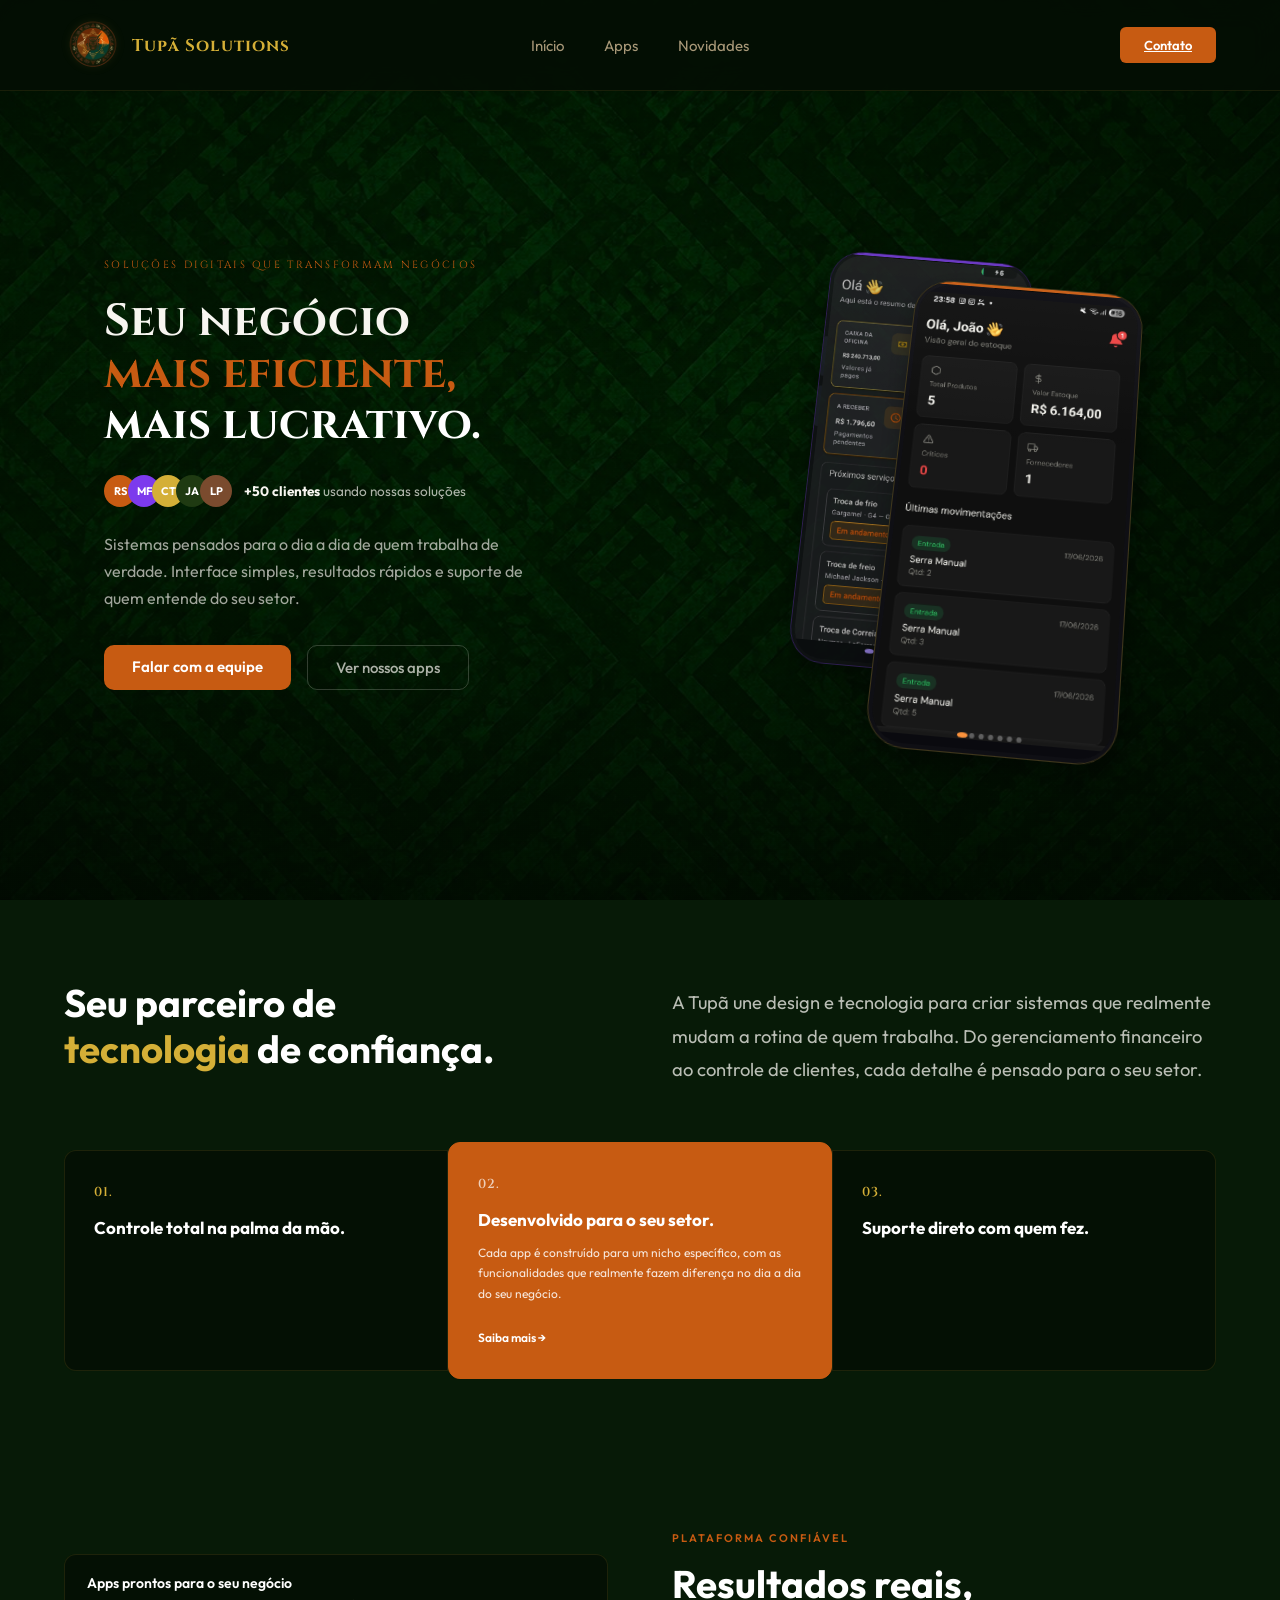
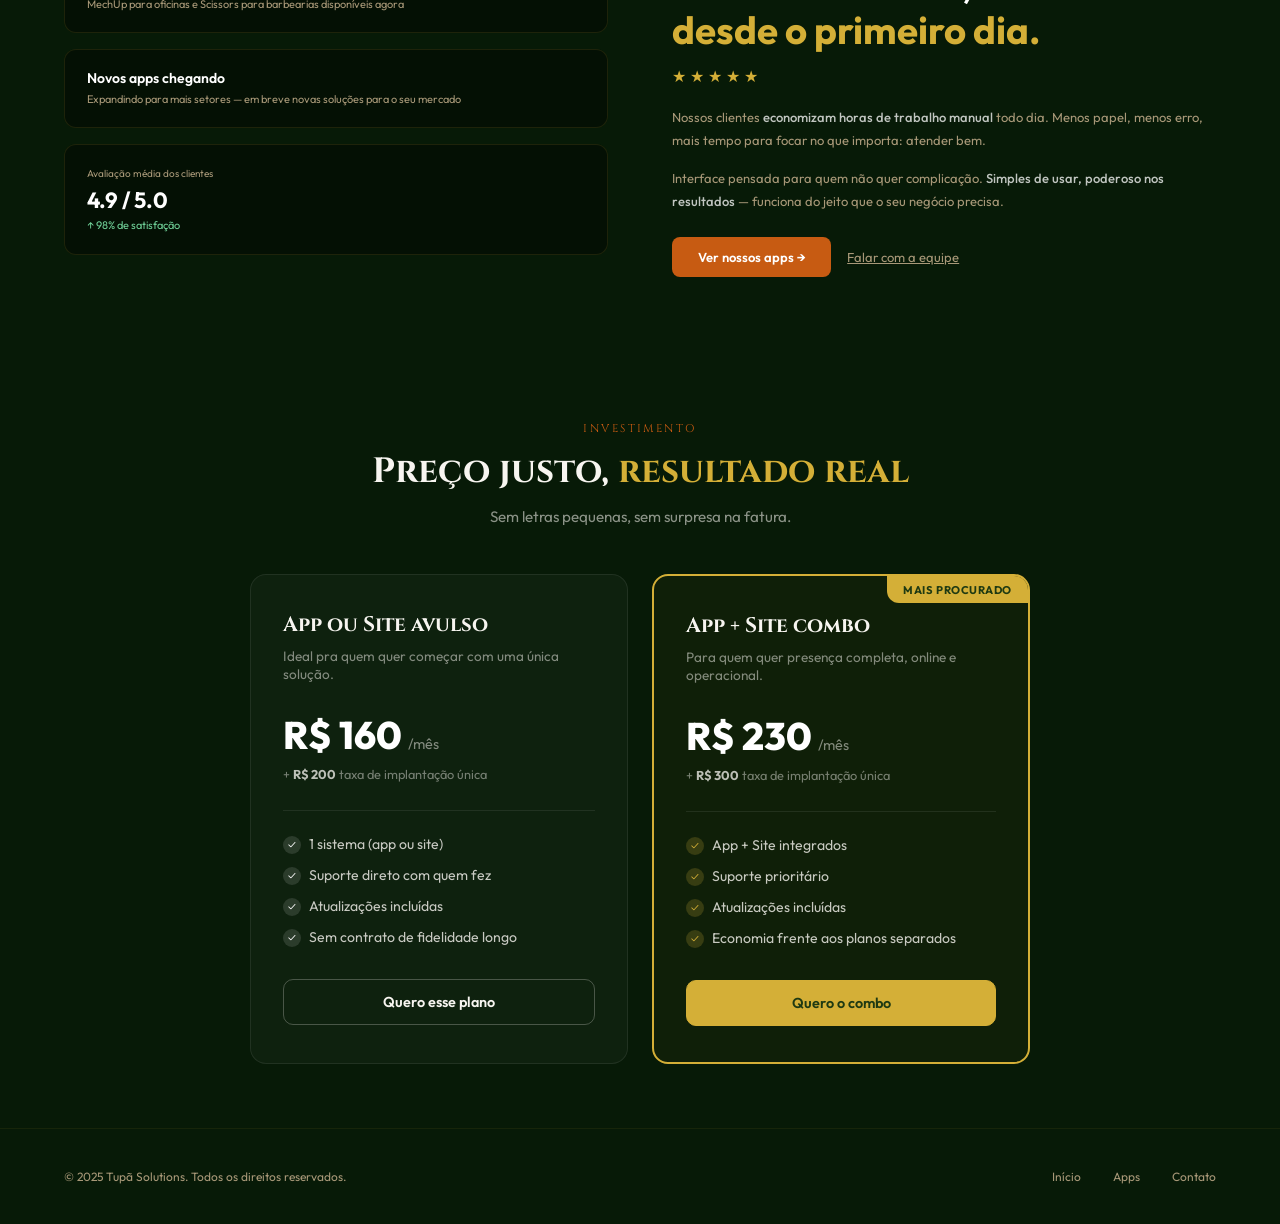
<file: index.html>
<!DOCTYPE html>
<html lang="pt-BR">
<head>
<meta charset="UTF-8">
<meta name="viewport" content="width=device-width, initial-scale=1.0">
<title>Tupã Solutions</title>
<link href="https://fonts.googleapis.com/css2?family=Cinzel:wght@400;600;700&family=Outfit:wght@300;400;500;600;700&display=swap" rel="stylesheet">
<link rel="stylesheet" href="assets/css/style.css">
</head>
<body>
<div class="bg-fixed" style="background-image:url('assets/images/bg-pattern.png')"></div>
<div class="bg-overlay"></div>

<nav>
  <div class="logo" style="gap:10px">
    <img src="assets/images/logo.png" alt="Tupã Solutions" style="width:58px;height:58px;object-fit:contain;filter:drop-shadow(0 0 4px rgba(212,175,55,0.25))" />
    <span style="font-family:Cinzel,serif;font-size:17px;font-weight:700;color:#D4AF37;letter-spacing:0.07em;white-space:nowrap">Tupã Solutions</span>
  </div>
  <ul class="nav-links">
    <li><a href="#">Início</a></li>
    <li><a href="services.html">Apps</a></li>
    <li><a href="novidades.html">Novidades</a></li>
  </ul>
  <a href="https://wa.me/5517996433083" target="_blank" class="nav-cta">Contato</a>
</nav>

<section class="hero-section" id="hero">
  <div class="hero-inner">

    <div class="hero-text">
      <div class="hero-eyebrow hero-animated" data-delay="100">
        Soluções digitais que transformam negócios
      </div>

      <h1 class="hero-headline">
        <span class="hero-line1 hero-animated" data-delay="250">Seu negócio</span>
        <span class="hero-line2 hero-animated" data-delay="400">mais eficiente,</span>
        <span class="hero-line3 hero-animated" data-delay="550">mais lucrativo.</span>
      </h1>

      <div class="hero-social-proof hero-animated" data-delay="700">
        <div class="hero-avatars">
          <div class="hero-av av-1">RS</div>
          <div class="hero-av av-2">MF</div>
          <div class="hero-av av-3">CT</div>
          <div class="hero-av av-4">JA</div>
          <div class="hero-av av-5">LP</div>
        </div>
        <span class="hero-proof-text"><strong>+50 clientes</strong> usando nossas soluções</span>
      </div>

      <p class="hero-desc hero-animated" data-delay="820">
        Sistemas pensados para o dia a dia de quem trabalha de verdade. Interface simples, resultados rápidos e suporte de quem entende do seu setor.
      </p>

      <div class="hero-ctas hero-animated" data-delay="940">
        <a href="https://wa.me/5517996433083" class="hero-btn-primary" target="_blank" rel="noopener">
          Falar com a equipe
        </a>
        <a href="services.html" class="hero-btn-ghost">
          Ver nossos apps
        </a>
      </div>
    </div>

    <div class="dual-phone-stage" id="dualPhoneStage">

      <div class="phone-slot slot-back" id="slotA" data-app="mechup">
        <div class="hero-phone phone-mechup-hero" id="frameA">
          <div class="hero-phone-topbar topbar-purple"></div>
          <div class="hero-phone-glare"></div>
          <div class="hero-phone-btn-r"></div>
          <div class="hero-phone-btn-v1"></div>
          <div class="hero-phone-btn-v2"></div>
          <div class="hero-phone-notch notch-lg"></div>

          <div class="mechup-carousel-viewport">
            <div class="mechup-carousel-track" id="heroMechupTrack">
              <div class="mechup-slide"><img src="assets/images/MechUp/mechup-dashboard.jpeg" alt="Dashboard MechUp" loading="lazy"></div>
              <div class="mechup-slide"><img src="assets/images/MechUp/mechup-ordens.jpeg" alt="Ordens MechUp" loading="lazy"></div>
              <div class="mechup-slide"><img src="assets/images/MechUp/mechup-clientes.jpeg" alt="Clientes MechUp" loading="lazy"></div>
              <div class="mechup-slide"><img src="assets/images/MechUp/mechup-carros.jpeg" alt="Carros MechUp" loading="lazy"></div>
              <div class="mechup-slide"><img src="assets/images/MechUp/mechup-estoque.jpeg" alt="Estoque MechUp" loading="lazy"></div>
              <div class="mechup-slide"><img src="assets/images/MechUp/mechup-financeiro.jpeg" alt="Financeiro MechUp" loading="lazy"></div>
              <div class="mechup-slide"><img src="assets/images/MechUp/mechup-adiantamentos.jpeg" alt="Adiantamentos MechUp" loading="lazy"></div>
              <div class="mechup-slide"><img src="assets/images/MechUp/mechup-lembretes.jpeg" alt="Lembretes MechUp" loading="lazy"></div>
            </div>
            <div class="mechup-dots" id="heroMechupDots"></div>
          </div>
        </div>
      </div>

      <div class="phone-slot slot-front" id="slotB" data-app="estoque">
        <div class="hero-phone phone-tupa" id="frameB" style="width:240px;height:480px;border-radius:38px;">
          <div class="hero-phone-topbar topbar-gold" style="background:#C75B12;"></div>
          <div class="hero-phone-glare"></div>
          <div class="hero-phone-notch notch-lg"></div>

          <div class="estoque-carousel-viewport">
            <div class="estoque-carousel-track" id="heroEstoqueTrack">
              <div class="estoque-slide"><img src="assets/images/EstoqueMax/estoquemax-dashboard.jpeg" alt="Dashboard EstoqueMax" loading="lazy"></div>
              <div class="estoque-slide"><img src="assets/images/EstoqueMax/estoquemax-produtos.jpeg" alt="Produtos EstoqueMax" loading="lazy"></div>
              <div class="estoque-slide"><img src="assets/images/EstoqueMax/estoquemax-movimentacoes.jpeg" alt="Movimentacoes EstoqueMax" loading="lazy"></div>
              <div class="estoque-slide"><img src="assets/images/EstoqueMax/estoquemax-historico.jpeg" alt="Historico EstoqueMax" loading="lazy"></div>
              <div class="estoque-slide"><img src="assets/images/EstoqueMax/estoquemax-depositos.jpeg" alt="Depositos EstoqueMax" loading="lazy"></div>
              <div class="estoque-slide"><img src="assets/images/EstoqueMax/estoquemax-financeiro.jpeg" alt="Financeiro EstoqueMax" loading="lazy"></div>
              <div class="estoque-slide"><img src="assets/images/EstoqueMax/estoquemax-relatorios.jpeg" alt="Relatorios EstoqueMax" loading="lazy"></div>
            </div>
            <div class="estoque-dots" id="heroEstoqueDots"></div>
          </div>
        </div>
      </div>

    </div>
  </div>
</section>

<section class="section">
  <div class="tp-grid">
    <div><h2 class="tp-title scroll-reveal" data-delay="0">Seu parceiro de<br><span class="gold">tecnologia</span> de confiança.</h2></div>
    <p class="tp-desc parceiro-desc scroll-reveal" data-delay="150">A Tupã une design e tecnologia para criar sistemas que realmente mudam a rotina de quem trabalha. Do gerenciamento financeiro ao controle de clientes, cada detalhe é pensado para o seu setor.</p>
  </div>
  <div class="cards-row">
    <div class="feat-card scroll-reveal" data-delay="100">
      <div class="feat-num">01.</div>
      <h3 class="feat-ttl">Controle total na palma da mão.</h3>
    </div>
    <div class="feat-card hi scroll-reveal" data-delay="200">
      <div class="feat-num">02.</div>
      <h3 class="feat-ttl">Desenvolvido para o seu setor.</h3>
      <p class="feat-dsc">Cada app é construído para um nicho específico, com as funcionalidades que realmente fazem diferença no dia a dia do seu negócio.</p>
      <a href="#" class="feat-link">Saiba mais →</a>
    </div>
    <div class="feat-card scroll-reveal" data-delay="300">
      <div class="feat-num">03.</div>
      <h3 class="feat-ttl">Suporte direto com quem fez.</h3>
    </div>
  </div>
</section>

<section class="section">
  <div class="tp2-grid">
    <div>
      <div class="stats-card scroll-reveal" data-delay="0"><div class="val">Apps prontos para o seu negócio</div><div class="sub">MechUp para oficinas e Scissors para barbearias disponíveis agora</div></div>
      <div class="stats-card scroll-reveal" data-delay="150"><div class="val">Novos apps chegando</div><div class="sub">Expandindo para mais setores — em breve novas soluções para o seu mercado</div></div>
      <div class="stats-main scroll-reveal" data-delay="300"><div class="sm-lbl">Avaliação média dos clientes</div><div class="sm-val">4.9 / 5.0</div><div class="sm-chg">↑ 98% de satisfação</div></div>
    </div>
    <div class="tp2-right">
      <div class="sec-lbl scroll-reveal" data-delay="0">Plataforma confiável</div>
      <h2 class="scroll-reveal" data-delay="150">Resultados reais,<br><span class="gold">desde o primeiro dia.</span></h2>
      <div class="stars scroll-reveal" data-delay="250"><span class="star">★</span><span class="star">★</span><span class="star">★</span><span class="star">★</span><span class="star">★</span></div>
      <p class="desc scroll-reveal" data-delay="350">Nossos clientes <strong>economizam horas de trabalho manual</strong> todo dia. Menos papel, menos erro, mais tempo para focar no que importa: atender bem.</p>
      <p class="desc scroll-reveal" data-delay="450">Interface pensada para quem não quer complicação. <strong>Simples de usar, poderoso nos resultados</strong> — funciona do jeito que o seu negócio precisa.</p>
      <div class="tp2-btns scroll-reveal" data-delay="550">
        <a href="services.html" class="btn-cta">Ver nossos apps →</a>
        <a href="https://wa.me/5517996433083" target="_blank" class="btn-ghost">Falar com a equipe</a>
      </div>
    </div>
  </div>
</section>

<section class="pricing-section" id="precos">
  <div class="pricing-header">
    <div class="pricing-eyebrow">Investimento</div>
    <h2 class="pricing-title">Preço justo, <span>resultado real</span></h2>
    <p class="pricing-sub">Sem letras pequenas, sem surpresa na fatura.</p>
  </div>

  <div class="pricing-cards">

    <div class="pricing-card">
      <div class="pricing-plan-name">App ou Site avulso</div>
      <p class="pricing-plan-desc">Ideal pra quem quer começar com uma única solução.</p>

      <div class="pricing-row">
        <span class="pricing-value">R$ 160</span>
        <span class="pricing-period">/mês</span>
      </div>
      <div class="pricing-setup">+ <strong>R$ 200</strong> taxa de implantação única</div>

      <div class="pricing-divider"></div>

      <ul class="pricing-features">
        <li><span class="pricing-check">&#10003;</span>1 sistema (app ou site)</li>
        <li><span class="pricing-check">&#10003;</span>Suporte direto com quem fez</li>
        <li><span class="pricing-check">&#10003;</span>Atualizações incluídas</li>
        <li><span class="pricing-check">&#10003;</span>Sem contrato de fidelidade longo</li>
      </ul>

      <a href="https://wa.me/5517996433083" class="pricing-cta cta-avulso" target="_blank" rel="noopener">Quero esse plano</a>
    </div>

    <div class="pricing-card pricing-card-combo">
      <div class="pricing-badge">Mais procurado</div>
      <div class="pricing-plan-name">App + Site combo</div>
      <p class="pricing-plan-desc">Para quem quer presença completa, online e operacional.</p>

      <div class="pricing-row">
        <span class="pricing-value">R$ 230</span>
        <span class="pricing-period">/mês</span>
      </div>
      <div class="pricing-setup">+ <strong>R$ 300</strong> taxa de implantação única</div>

      <div class="pricing-divider"></div>

      <ul class="pricing-features">
        <li><span class="pricing-check pricing-check-combo">&#10003;</span>App + Site integrados</li>
        <li><span class="pricing-check pricing-check-combo">&#10003;</span>Suporte prioritário</li>
        <li><span class="pricing-check pricing-check-combo">&#10003;</span>Atualizações incluídas</li>
        <li><span class="pricing-check pricing-check-combo">&#10003;</span>Economia frente aos planos separados</li>
      </ul>

      <a href="https://wa.me/5517996433083" class="pricing-cta cta-combo" target="_blank" rel="noopener">Quero o combo</a>
    </div>

  </div>
</section>

<footer>
  <div class="fc">© 2025 Tupã Solutions. Todos os direitos reservados.</div>
  <div class="fl"><a href="#">Início</a><a href="#">Apps</a><a href="#">Contato</a></div>
</footer>

<div class="overlay" id="overlay">
  <div class="modal" id="modal">
    <button class="m-close" id="mClose">✕</button>
    <div class="m-info" id="mInfo"></div>
    <div class="m-visual" id="mVisual"></div>
  </div>
</div>

<script src="assets/js/main.js"></script>
</body>
</html>
</file>
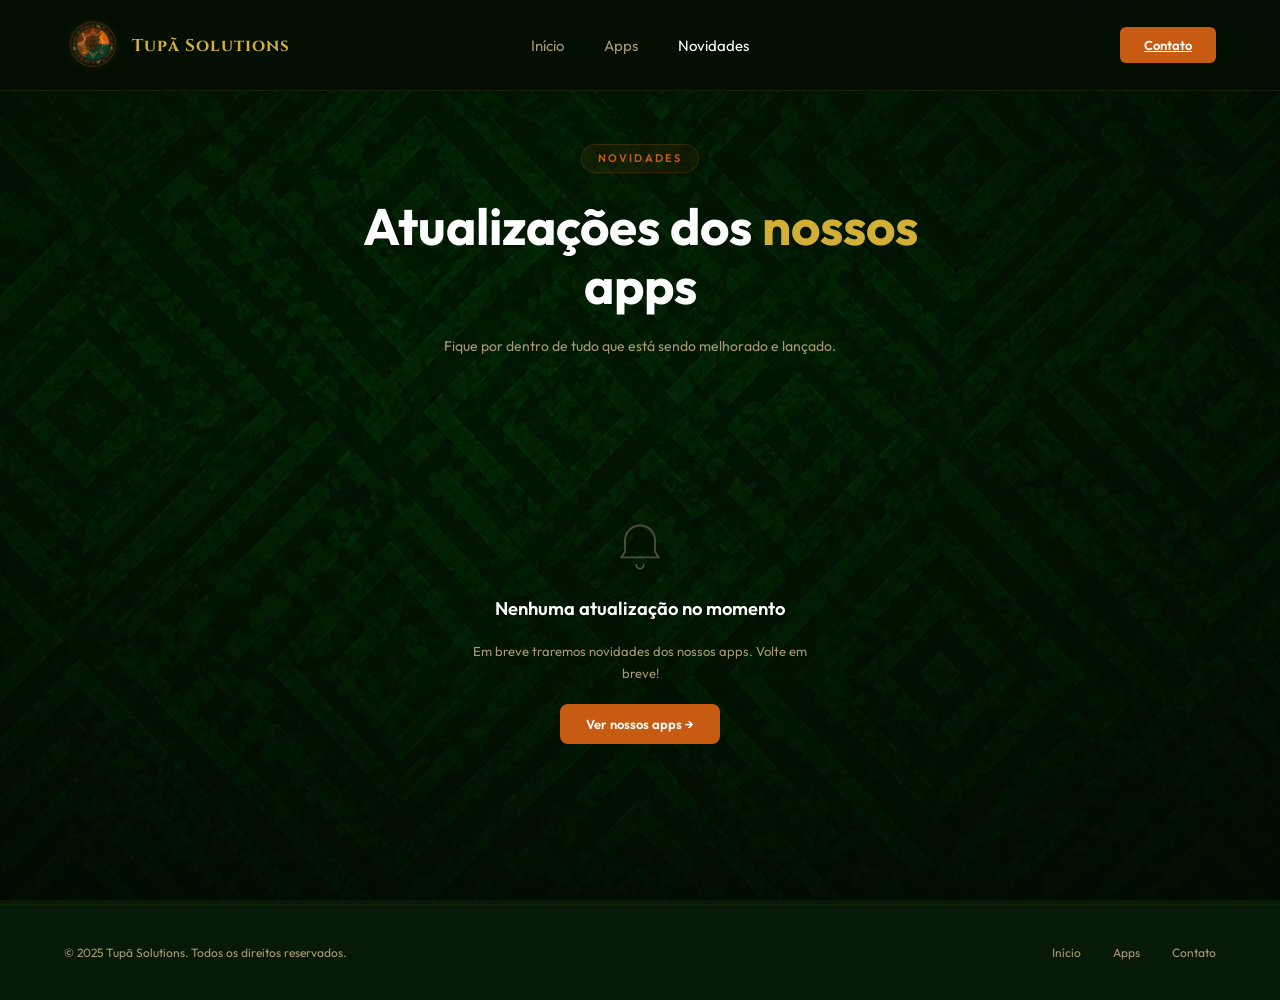
<file: novidades.html>
<!DOCTYPE html>
<html lang="pt-BR">
<head>
<meta charset="UTF-8">
<meta name="viewport" content="width=device-width, initial-scale=1.0">
<title>Novidades — Tupã Solutions</title>
<link href="https://fonts.googleapis.com/css2?family=Cinzel:wght@400;600;700&family=Outfit:wght@300;400;500;600;700&display=swap" rel="stylesheet">
<link rel="stylesheet" href="assets/css/style.css">
</head>
<body>
<div class="bg-fixed" style="background-image:url('assets/images/bg-pattern.png')"></div>
<div class="bg-overlay"></div>

<nav>
  <div class="logo" style="gap:10px">
    <img src="assets/images/logo.png" alt="Tupã Solutions" style="width:58px;height:58px;object-fit:contain;filter:drop-shadow(0 0 4px rgba(212,175,55,0.25))" />
    <span style="font-family:Cinzel,serif;font-size:17px;font-weight:700;color:#D4AF37;letter-spacing:0.07em;white-space:nowrap">Tupã Solutions</span>
  </div>
  <ul class="nav-links">
    <li><a href="index.html">Início</a></li>
    <li><a href="services.html">Apps</a></li>
    <li><a href="novidades.html" class="active">Novidades</a></li>
  </ul>
  <a href="https://wa.me/5517996433083" target="_blank" class="nav-cta">Contato</a>
</nav>

<section class="sv-hero">
  <div class="sv-hero-inner">
    <div class="sv-badge">Novidades</div>
    <h1>Atualizações dos <span class="sv-gold">nossos</span> apps</h1>
    <p class="sv-sub">Fique por dentro de tudo que está sendo melhorado e lançado.</p>
  </div>
</section>

<section class="section" style="padding-top:1rem">
  <div id="updatesContainer"></div>
</section>

<footer>
  <div class="fc">© 2025 Tupã Solutions. Todos os direitos reservados.</div>
  <div class="fl"><a href="index.html">Início</a><a href="services.html">Apps</a><a href="#">Contato</a></div>
</footer>

<script>
const updates = [];

// Exemplo de como adicionar uma atualização futuramente:
// { app: 'mechup', titulo: 'Nova funcionalidade X', data: '28/05/2025', descricao: 'Descrição da atualização.', versao: 'v1.2.0' }

const appMeta = {
  mechup:   { label: 'MechUp',   logo: 'assets/images/logo-mechup.png',   tagClass: 'app-tag--purple' },
  scissors: { label: 'Scissors', logo: 'assets/images/logo-scissors.png', tagClass: 'app-tag--gold'   }
};

const container = document.getElementById('updatesContainer');

if (updates.length === 0) {
  container.innerHTML = `
    <div class="empty-state">
      <svg class="empty-icon" viewBox="0 0 64 64" fill="none" xmlns="http://www.w3.org/2000/svg">
        <path d="M32 8C23.163 8 16 15.163 16 24v12l-4 6h40l-4-6V24C48 15.163 40.837 8 32 8z" stroke="currentColor" stroke-width="2" stroke-linejoin="round"/>
        <path d="M28 50a4 4 0 008 0" stroke="currentColor" stroke-width="2" stroke-linecap="round"/>
      </svg>
      <div class="empty-title">Nenhuma atualização no momento</div>
      <p class="empty-sub">Em breve traremos novidades dos nossos apps. Volte em breve!</p>
      <a href="services.html" class="btn-cta">Ver nossos apps →</a>
    </div>
  `;
} else {
  container.innerHTML = `<div class="updates-grid">${updates.map(u => {
    const meta = appMeta[u.app];
    return `
      <div class="update-card">
        <div class="update-card-head">
          <div class="update-card-logo">
            <img class="update-logo" src="${meta.logo}" alt="${meta.label}">
            <span class="app-tag ${meta.tagClass}">${meta.label}</span>
          </div>
          <span class="update-version">${u.versao}</span>
        </div>
        <div class="update-title">${u.titulo}</div>
        <div class="update-date">${u.data}</div>
        <p class="update-desc">${u.descricao}</p>
      </div>
    `;
  }).join('')}</div>`;
}
</script>

</body>
</html>
</file>
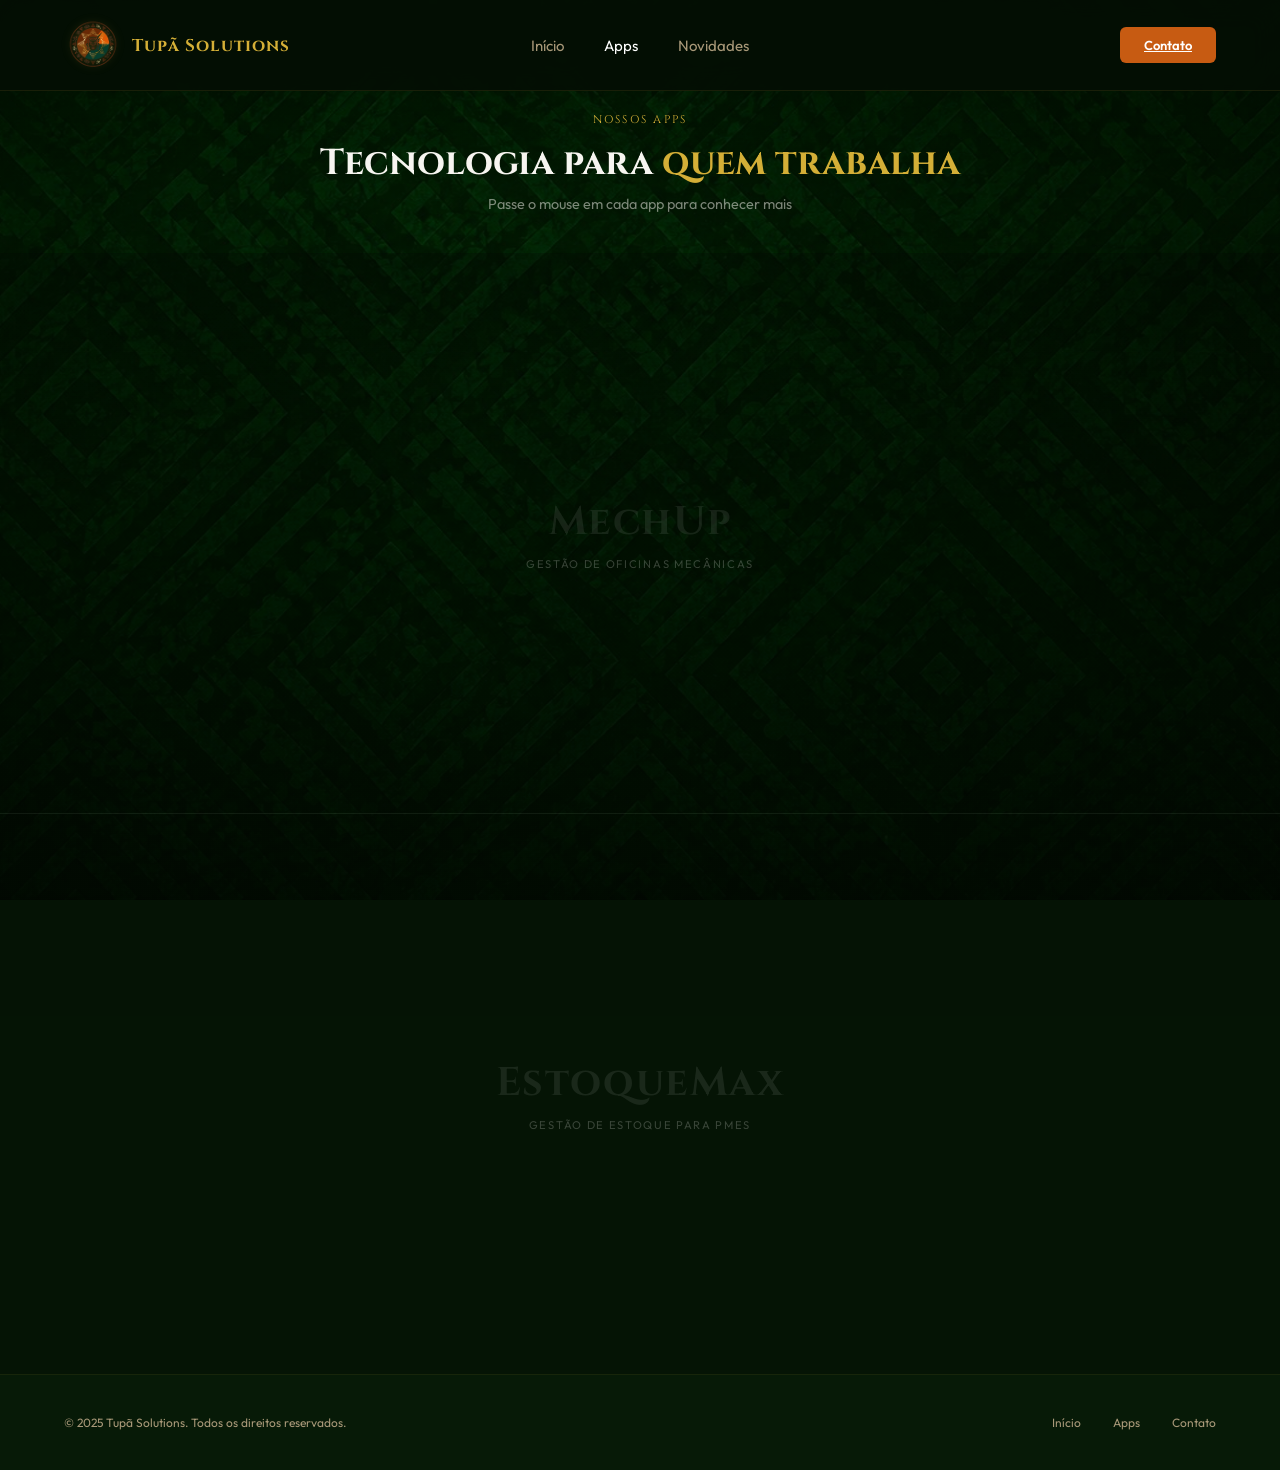
<file: services.html>
<!DOCTYPE html>
<html lang="pt-BR">
<head>
<meta charset="UTF-8">
<meta name="viewport" content="width=device-width, initial-scale=1.0">
<title>Apps — Tupã Solutions</title>
<link href="https://fonts.googleapis.com/css2?family=Cinzel:wght@400;600;700&family=Outfit:wght@300;400;500;600;700&display=swap" rel="stylesheet">
<link rel="stylesheet" href="assets/css/style.css">
</head>
<body>
<div class="bg-fixed" style="background-image:url('assets/images/bg-pattern.png')"></div>
<div class="bg-overlay"></div>

<nav>
  <div class="logo" style="gap:10px">
    <img src="assets/images/logo.png" alt="Tupã Solutions" style="width:58px;height:58px;object-fit:contain;filter:drop-shadow(0 0 4px rgba(212,175,55,0.25))" />
    <span style="font-family:Cinzel,serif;font-size:17px;font-weight:700;color:#D4AF37;letter-spacing:0.07em;white-space:nowrap">Tupã Solutions</span>
  </div>
  <ul class="nav-links">
    <li><a href="index.html">Início</a></li>
    <li><a href="services.html" class="active">Apps</a></li>
    <li><a href="novidades.html">Novidades</a></li>
  </ul>
  <a href="https://wa.me/5517996433083" target="_blank" class="nav-cta">Contato</a>
</nav>

<section class="apps-section" id="apps">
  <div class="apps-header">
    <div class="apps-eyebrow">Nossos Apps</div>
    <h2 class="apps-title">Tecnologia para <span>quem trabalha</span></h2>
    <p class="apps-sub">Passe o mouse em cada app para conhecer mais</p>
  </div>

  <!-- MECHUP -->
  <div class="app-block" id="app-mechup" onmouseenter="appEnter('mechup')" onmouseleave="appLeave('mechup')">
    <div class="app-bg-texture"></div>
    <div class="app-ink ink-mechup"></div>
    <div class="app-idle-hint">
      <div class="idle-name">MechUp</div>
      <div class="idle-tag">Gestão de Oficinas Mecânicas</div>
    </div>
    <div class="app-content">
      <div class="app-text" id="app-text-mechup">
        <div class="app-logo-row">
          <div class="app-logo-icon app-logo-mechup">&#9881;</div>
          <div class="app-name">MechUp</div>
        </div>
        <div class="app-tag-pill">Gestão de Oficinas Mecânicas</div>
        <p class="app-desc">OS, clientes, veículos, estoque e financeiro num só lugar. Sem papel, sem confusão — feito pra mecânico de verdade usar no dia a dia.</p>
        <ul class="app-features">
          <li><span class="feat-check">&#10003;</span>Ordens de serviço com peças, mão de obra e histórico</li>
          <li><span class="feat-check">&#10003;</span>Financeiro com adiantamentos e pagamentos parciais</li>
          <li><span class="feat-check">&#10003;</span>Estoque com código de barras e alertas de mínimo</li>
          <li><span class="feat-check">&#10003;</span>Permissões por nível: admin, gerente e operador</li>
          <li><span class="feat-check">&#10003;</span>Web e mobile — disponível no Google Play</li>
        </ul>
        <button class="app-cta app-cta-mechup" onclick="abrirPopup('mechup')">
          Quero o MechUp &#8594;
        </button>
      </div>
      <div class="app-phone-side">
        <div class="app-phone-mover" id="phone-mechup">
          <div class="app-phone phone-mechup">
            <div class="phone-topbar phone-topbar-mechup"></div>
            <div class="phone-glare"></div>
            <div class="phone-btn-r"></div>
            <div class="phone-btn-v1"></div>
            <div class="phone-btn-v2"></div>
            <div class="phone-notch"></div>
            <div class="mechup-carousel-viewport">
              <div class="mechup-carousel-track" id="mechupTrack">
                <div class="mechup-slide"><img src="assets/images/MechUp/mechup-dashboard.jpeg" alt="Dashboard MechUp" loading="lazy"></div>
                <div class="mechup-slide"><img src="assets/images/MechUp/mechup-ordens.jpeg" alt="Ordens MechUp" loading="lazy"></div>
                <div class="mechup-slide"><img src="assets/images/MechUp/mechup-clientes.jpeg" alt="Clientes MechUp" loading="lazy"></div>
                <div class="mechup-slide"><img src="assets/images/MechUp/mechup-carros.jpeg" alt="Carros MechUp" loading="lazy"></div>
                <div class="mechup-slide"><img src="assets/images/MechUp/mechup-estoque.jpeg" alt="Estoque MechUp" loading="lazy"></div>
                <div class="mechup-slide"><img src="assets/images/MechUp/mechup-financeiro.jpeg" alt="Financeiro MechUp" loading="lazy"></div>
                <div class="mechup-slide"><img src="assets/images/MechUp/mechup-adiantamentos.jpeg" alt="Adiantamentos MechUp" loading="lazy"></div>
                <div class="mechup-slide"><img src="assets/images/MechUp/mechup-lembretes.jpeg" alt="Lembretes MechUp" loading="lazy"></div>
              </div>
              <div class="mechup-dots" id="mechupDots"></div>
            </div>
          </div>
        </div>
      </div>
    </div>
  </div>

  <div class="apps-divider"></div>

  <!-- ESTOQUEMAX -->
  <div class="app-block" id="app-estoque" onmouseenter="appEnter('estoque')" onmouseleave="appLeave('estoque')">
    <div class="app-bg-texture"></div>
    <div class="app-ink ink-estoque"></div>
    <div class="app-idle-hint">
      <div class="idle-name">EstoqueMax</div>
      <div class="idle-tag">Gestão de Estoque para PMEs</div>
    </div>
    <div class="app-content">
      <div class="app-text" id="app-text-estoque">
        <div class="app-logo-row">
          <div class="app-logo-icon app-logo-estoque">&#9632;</div>
          <div class="app-name">EstoqueMax</div>
        </div>
        <div class="app-tag-pill">Gestão de Estoque para PMEs</div>
        <p class="app-desc">Do pequeno comércio ao grande distribuidor. Controle produtos, entradas, saídas e pedidos com código de barras — sem planilha perdida e sem susto no estoque.</p>
        <ul class="app-features">
          <li><span class="feat-check">&#10003;</span>Controle de produtos com código de barras</li>
          <li><span class="feat-check">&#10003;</span>Pedidos de compra e venda automatizados</li>
          <li><span class="feat-check">&#10003;</span>Alertas de estoque mínimo em tempo real</li>
          <li><span class="feat-check">&#10003;</span>Permissões por nível: admin, gerente e operador</li>
          <li><span class="feat-check">&#10003;</span>Relatórios exportáveis em PDF e Excel</li>
        </ul>
        <button class="app-cta app-cta-estoque" onclick="abrirPopup('estoque')">
          Quero o EstoqueMax &#8594;
        </button>
      </div>
      <div class="app-phone-side">
        <div class="app-phone-mover" id="phone-estoque">
          <div class="app-phone phone-estoque">
            <div class="phone-topbar phone-topbar-estoque"></div>
            <div class="phone-glare"></div>
            <div class="phone-btn-r"></div>
            <div class="phone-btn-v1"></div>
            <div class="phone-btn-v2"></div>
            <div class="phone-notch"></div>
            <div class="estoque-carousel-viewport">
              <div class="estoque-carousel-track" id="estoqueTrack">
                <div class="estoque-slide"><img src="assets/images/EstoqueMax/estoquemax-dashboard.jpeg" alt="Dashboard EstoqueMax" loading="lazy"></div>
                <div class="estoque-slide"><img src="assets/images/EstoqueMax/estoquemax-produtos.jpeg" alt="Produtos EstoqueMax" loading="lazy"></div>
                <div class="estoque-slide"><img src="assets/images/EstoqueMax/estoquemax-movimentacoes.jpeg" alt="Movimentacoes EstoqueMax" loading="lazy"></div>
                <div class="estoque-slide"><img src="assets/images/EstoqueMax/estoquemax-historico.jpeg" alt="Historico EstoqueMax" loading="lazy"></div>
                <div class="estoque-slide"><img src="assets/images/EstoqueMax/estoquemax-depositos.jpeg" alt="Depositos EstoqueMax" loading="lazy"></div>
                <div class="estoque-slide"><img src="assets/images/EstoqueMax/estoquemax-financeiro.jpeg" alt="Financeiro EstoqueMax" loading="lazy"></div>
                <div class="estoque-slide"><img src="assets/images/EstoqueMax/estoquemax-relatorios.jpeg" alt="Relatorios EstoqueMax" loading="lazy"></div>
              </div>
              <div class="estoque-dots" id="estoqueDots"></div>
            </div>
          </div>
        </div>
      </div>
    </div>
  </div>
</section>

<footer>
  <div class="fc">© 2025 Tupã Solutions. Todos os direitos reservados.</div>
  <div class="fl"><a href="index.html">Início</a><a href="services.html">Apps</a><a href="#">Contato</a></div>
</footer>


<div class="overlay" id="overlay">
  <div class="modal" id="modal">
    <button class="m-close" id="mClose">✕</button>
    <div class="m-info" id="mInfo"></div>
    <div class="m-visual" id="mVisual"></div>
  </div>
</div>

<!-- POPUP DE SENHA PARA DOWNLOAD DO APK -->
<div class="apk-overlay" id="apkOverlay" onclick="fecharPopup(event)">
  <div class="apk-popup">
    <button class="apk-close" onclick="fecharPopupDireto()">&#10005;</button>

    <div class="apk-icon" id="apkIcon">&#8595;</div>
    <div class="apk-title" id="apkTitle">Baixar app</div>
    <p class="apk-desc">Digite a senha para baixar</p>

    <div class="apk-input-row">
      <input
        type="password"
        class="apk-input"
        id="apkSenha"
        placeholder="Senha de acesso"
        onkeydown="if(event.key==='Enter') confirmarSenha()"
      >
    </div>

    <div class="apk-error" id="apkError">Senha incorreta. Tente novamente.</div>

    <button class="apk-btn" onclick="confirmarSenha()">Baixar</button>

    <p class="apk-footer">
      Ainda não tem acesso? <a href="https://wa.me/5517996433083" target="_blank" rel="noopener">Fale com a gente</a>
    </p>
  </div>
</div>

<script src="assets/js/main.js"></script>
</body>
</html>
</file>
<file: assets/css/style.css>
/* ============================================================
   Reset
   ============================================================ */
*,*::before,*::after{box-sizing:border-box;margin:0;padding:0}
html{scroll-behavior:smooth}
body{color:var(--text);font-family:'Outfit',sans-serif;overflow-x:hidden;background:#071a07}
.bg-fixed{position:fixed;inset:0;z-index:0;background-size:cover;background-repeat:no-repeat;background-position:center center;background-attachment:fixed;}
.bg-overlay{position:fixed;inset:0;z-index:1;background:linear-gradient(180deg,rgba(2,8,2,0.55) 0%,rgba(2,6,2,0.45) 40%,rgba(2,5,2,0.65) 100%)}

/* ============================================================
   Variáveis
   ============================================================ */
:root{
  --orange:#C75B12;
  --orange2:#e06820;
  --gold:#D4AF37;
  --text:#ffffff;
  --muted:#a89878;
  --dim:#2a3a2a;
}

/* ============================================================
   Nav
   ============================================================ */
nav{position:fixed;top:0;left:0;right:0;z-index:100;display:flex;align-items:center;justify-content:space-between;padding:1rem 4rem;background:rgba(4,14,4,0.88);backdrop-filter:blur(14px);border-bottom:1px solid rgba(212,175,55,0.1)}
.logo{display:flex;align-items:center;gap:0px}
.logo img{width:62px;height:62px;object-fit:contain}
.nav-links{display:flex;gap:2.5rem;list-style:none;position:absolute;left:50%;transform:translateX(-50%)}
.nav-links a{color:var(--muted);text-decoration:none;font-size:15px;transition:color .2s}
.nav-links a:hover{color:white}
.nav-cta{background:var(--orange);color:white;border:none;padding:.6rem 1.5rem;border-radius:6px;font-family:'Outfit',sans-serif;font-size:13px;font-weight:600;cursor:pointer;transition:all .2s}
.nav-cta:hover{background:var(--orange2)}

/* ============================================================
   Hero
   ============================================================ */
.hero{min-height:100vh;display:flex;align-items:center;padding:7rem 4rem 4rem;position:relative;z-index:2;overflow:hidden}
.hero-watermark{position:absolute;right:-60px;top:50%;transform:translateY(-50%);font-family:'Cinzel',serif;font-size:200px;font-weight:700;color:rgba(212,175,55,0.03);letter-spacing:-8px;pointer-events:none;user-select:none;white-space:nowrap}
.hero-left{max-width:520px;position:relative;z-index:2}
.hero-sup{font-size:11px;text-transform:uppercase;letter-spacing:0.2em;color:var(--gold);margin-bottom:1.2rem;font-weight:600}
.hero h1{font-size:clamp(2.4rem,4.5vw,3.8rem);font-weight:700;line-height:1.12;margin-bottom:2rem}
.hero h1 .normal{color:white}
.hero h1 .accent{color:var(--orange)}
.hero h1 .sub{color:rgba(255,255,255,0.45)}
.hero-users{display:flex;align-items:center;gap:14px;margin-bottom:2rem}
.avatars{display:flex}
.avatar{width:36px;height:36px;border-radius:50%;border:2px solid rgba(4,14,4,0.8);margin-left:-10px}
.avatar:first-child{margin-left:0}
.av1{background:linear-gradient(135deg,#e87a3a,#c75b12)}
.av2{background:linear-gradient(135deg,#9b8fd4,#6b5fd4)}
.av3{background:linear-gradient(135deg,#D4AF37,#a88520)}
.av4{background:linear-gradient(135deg,#5a9b5a,#1F3A12)}
.av5{background:linear-gradient(135deg,#e87a90,#c44560)}
.user-count{font-size:15px;font-weight:600;color:white}
.user-lbl{font-size:11px;color:var(--muted)}
.hero-desc-row{display:flex;align-items:flex-start;gap:14px;margin-bottom:2.5rem}
.arrow-btn{width:46px;height:46px;border-radius:50%;border:1px solid rgba(199,91,18,0.5);background:transparent;display:flex;align-items:center;justify-content:center;flex-shrink:0;cursor:pointer;transition:all .2s}
.arrow-btn:hover{background:rgba(199,91,18,0.1);border-color:var(--orange)}
.arrow-btn svg{width:18px;height:18px;stroke:var(--orange);fill:none;stroke-width:2;stroke-linecap:round;stroke-linejoin:round}
.hero-desc-text{color:var(--muted);font-size:13px;line-height:1.75;max-width:340px}
.hero-right{position:absolute;right:3rem;top:50%;transform:translateY(-50%);width:520px;height:560px;z-index:2}

/* ============================================================
   Phones
   ============================================================ */
.phones-wrap{position:relative;width:100%;height:100%}
.orbit{position:absolute;border-radius:50%;pointer-events:none}
.orbit-1{width:460px;height:200px;top:50%;left:50%;transform:translate(-50%,-50%) rotateX(72deg);border:1px solid rgba(199,91,18,0.2)}
.orbit-2{width:380px;height:160px;top:50%;left:50%;transform:translate(-50%,-50%) rotateX(72deg);border:1px solid rgba(212,175,55,0.12)}
.phone-glow{position:absolute;width:300px;height:100px;left:50%;top:65%;transform:translateX(-30%);background:radial-gradient(ellipse,rgba(199,91,18,0.14) 0%,transparent 70%);border-radius:50%;pointer-events:none;z-index:1}
.phone-back{position:absolute;width:190px;left:50%;top:50%;transform:translate(5%,-40%) rotate(12deg);border-radius:32px;border:2px solid rgba(255,255,255,0.06);background:#0d0d0d;overflow:hidden;aspect-ratio:9/19;box-shadow:0 30px 60px rgba(0,0,0,0.9);z-index:2;opacity:0.85}
.phone-front{position:absolute;width:220px;left:50%;top:50%;transform:translate(-30%,-52%);border-radius:36px;border:2px solid rgba(255,255,255,0.1);background:#0d0d0d;overflow:hidden;aspect-ratio:9/19;box-shadow:0 40px 80px rgba(0,0,0,0.8);z-index:3}

/* ============================================================
   Sections
   ============================================================ */
.section{padding:5rem 4rem;position:relative;z-index:2}
.tp-grid{display:grid;grid-template-columns:1fr 1fr;gap:4rem;align-items:start;margin-bottom:4rem}
.tp-title{font-size:clamp(1.8rem,3vw,2.8rem);font-weight:700;line-height:1.2}
.tp-title .gold{color:var(--gold)}
.tp-desc{color:var(--muted);font-size:13px;line-height:1.8;padding-top:.4rem}
.tp2-grid{display:grid;grid-template-columns:1fr 1fr;gap:4rem;align-items:center}
.stats-card{background:rgba(4,14,4,0.75);border:1px solid rgba(212,175,55,0.12);border-radius:12px;padding:1.2rem 1.4rem;margin-bottom:1rem;backdrop-filter:blur(10px)}
.stats-card .val{font-size:14px;font-weight:600;color:white;margin-bottom:4px}
.stats-card .sub{font-size:11px;color:var(--muted);line-height:1.5}
.stats-main{background:rgba(4,14,4,0.75);border:1px solid rgba(212,175,55,0.12);border-radius:12px;padding:1.4rem;backdrop-filter:blur(10px)}
.sm-lbl{font-size:10px;color:var(--muted);margin-bottom:.4rem}
.sm-val{font-size:22px;font-weight:700;color:white;margin-bottom:.2rem}
.sm-chg{font-size:11px;color:#6fcf97}
.tp2-right .sec-lbl{font-size:11px;text-transform:uppercase;letter-spacing:0.18em;color:var(--orange);font-weight:600;margin-bottom:1rem}
.tp2-right h2{font-size:clamp(1.8rem,3vw,2.8rem);font-weight:700;line-height:1.2;margin-bottom:.8rem}
.tp2-right h2 .gold{color:var(--gold)}
.stars{display:flex;gap:4px;margin-bottom:1.2rem}
.star{color:var(--gold);font-size:16px}
.tp2-right .desc{font-size:13px;color:var(--muted);line-height:1.8;margin-bottom:.9rem}
.tp2-right .desc strong{color:rgba(255,255,255,0.75);font-weight:500}
.tp2-btns{display:flex;align-items:center;gap:1rem;margin-top:1.5rem}
.btn-cta{display:inline-flex;align-items:center;gap:8px;background:var(--orange);color:white;border:none;padding:.75rem 1.6rem;border-radius:8px;font-family:'Outfit',sans-serif;font-size:13px;font-weight:600;cursor:pointer;text-decoration:none;transition:all .2s}
.btn-cta:hover{background:var(--orange2);transform:translateY(-1px)}
.btn-ghost{background:transparent;color:var(--muted);border:none;font-family:'Outfit',sans-serif;font-size:13px;cursor:pointer;transition:color .2s}
.btn-ghost:hover{color:white}

/* ============================================================
   Cards
   ============================================================ */
.cards-row{display:grid;grid-template-columns:repeat(3,1fr)}
.feat-card{background:rgba(4,14,4,0.75);border:1px solid rgba(212,175,55,0.12);padding:2rem 1.8rem;backdrop-filter:blur(10px);transition:all .3s}
.feat-card.hi{background:var(--orange);border-color:var(--orange);z-index:2;transform:scaleY(1.04);margin:-8px 0}
.feat-card:first-child{border-radius:12px 0 0 12px}
.feat-card:last-child{border-radius:0 12px 12px 0}
.feat-card.hi{border-radius:12px}
.feat-num{font-family:'Cinzel',serif;font-size:13px;font-weight:600;color:var(--gold);margin-bottom:1rem;letter-spacing:0.08em}
.feat-card.hi .feat-num{color:rgba(255,255,255,0.7)}
.feat-ttl{font-size:17px;font-weight:700;color:white;margin-bottom:.8rem;line-height:1.25}
.feat-dsc{font-size:12px;color:rgba(255,255,255,0.5);line-height:1.7;margin-bottom:1.4rem}
.feat-card.hi .feat-dsc{color:rgba(255,255,255,0.85)}
.feat-link{display:inline-flex;align-items:center;gap:6px;color:white;font-size:12px;font-weight:600;text-decoration:none}

/* ============================================================
   Slider
   ============================================================ */
.slider-section{padding:5rem 0;position:relative;z-index:2;overflow:hidden}
.slider-head{text-align:center;padding:0 4rem;margin-bottom:4rem}
.sl-sup{font-size:11px;text-transform:uppercase;letter-spacing:0.2em;color:var(--orange);font-weight:600;margin-bottom:.8rem}
.sl-title{font-family:'Cinzel',serif;font-size:clamp(1.6rem,3vw,2.4rem);font-weight:700;margin-bottom:.8rem}
.sl-title .gold{color:var(--gold)}
.sl-desc{color:var(--muted);font-size:13px;max-width:420px;margin:0 auto}
.slider-wrap{position:relative;height:620px;display:flex;align-items:center;justify-content:center}
.app-card{position:absolute;width:260px;cursor:pointer;transition:all .55s cubic-bezier(0.34,1.4,0.64,1)}
.app-card.active{z-index:10;transform:translateX(0) scale(1);opacity:1}
.app-card.prev{z-index:5;transform:translateX(-305px) scale(0.78);opacity:0.4}
.app-card.next{z-index:5;transform:translateX(305px) scale(0.78);opacity:0.4}
.app-card.fl{z-index:1;transform:translateX(-600px) scale(0.6);opacity:0;pointer-events:none}
.app-card.fr{z-index:1;transform:translateX(600px) scale(0.6);opacity:0;pointer-events:none}
.phone-frame{width:100%;border-radius:36px;border:1.5px solid rgba(255,255,255,0.08);background:#0d0d0d;overflow:hidden;aspect-ratio:9/19;position:relative;transition:all .5s}
.app-card.active .phone-frame{border-color:rgba(199,91,18,0.4);box-shadow:0 0 60px rgba(199,91,18,0.12),0 40px 80px rgba(0,0,0,0.7)}
.phone-notch{position:absolute;top:11px;left:50%;transform:translateX(-50%);width:72px;height:22px;background:#0d0d0d;border-radius:11px;z-index:10}
.card-info{text-align:center;margin-top:1.2rem;opacity:0;transform:translateY(10px);transition:all .4s ease .1s;pointer-events:none}
.app-card.active .card-info{opacity:1;transform:translateY(0);pointer-events:all}
.card-name{font-family:'Cinzel',serif;font-size:18px;font-weight:700;color:white;margin-bottom:3px}
.card-cat{font-size:11px;color:var(--orange);text-transform:uppercase;letter-spacing:0.14em;margin-bottom:.9rem}
.btn-more{display:inline-flex;align-items:center;gap:6px;background:rgba(199,91,18,0.1);border:1px solid rgba(199,91,18,0.3);color:var(--orange);padding:.42rem 1rem;border-radius:6px;font-size:12px;font-weight:500;cursor:pointer;transition:all .2s;font-family:'Outfit',sans-serif}
.btn-more:hover{background:rgba(199,91,18,0.2)}
.slider-controls{display:flex;align-items:center;justify-content:center;gap:1.4rem;margin-top:1.5rem}
.snav{width:40px;height:40px;border-radius:50%;border:1px solid rgba(255,255,255,0.12);background:transparent;color:var(--muted);cursor:pointer;font-size:15px;transition:all .2s;font-family:'Outfit',sans-serif}
.snav:hover{border-color:var(--gold);color:var(--gold)}
.dots{display:flex;gap:6px}
.dot{width:6px;height:6px;border-radius:3px;background:#2a3a2a;cursor:pointer;transition:all .35s}
.dot.on{background:var(--orange);width:20px}

/* ============================================================
   Modal
   ============================================================ */
.overlay{position:fixed;inset:0;background:rgba(0,8,0,0.95);z-index:200;display:flex;align-items:center;justify-content:center;opacity:0;pointer-events:none;transition:opacity .3s;backdrop-filter:blur(12px)}
.overlay.open{opacity:1;pointer-events:all}
.modal{background:#0a160a;border:1px solid rgba(212,175,55,0.12);border-radius:20px;max-width:840px;width:90%;max-height:90vh;overflow:auto;display:grid;grid-template-columns:1fr 1.1fr;position:relative;transform:translateY(24px) scale(0.97);transition:transform .35s cubic-bezier(0.34,1.5,0.64,1)}
.overlay.open .modal{transform:translateY(0) scale(1)}
.m-info{padding:2.8rem;display:flex;flex-direction:column;justify-content:center;border-right:1px solid rgba(212,175,55,0.08)}
.m-name{font-family:'Cinzel',serif;font-size:2rem;font-weight:700;color:white;margin-bottom:.35rem}
.m-cat{font-size:11px;color:var(--orange);text-transform:uppercase;letter-spacing:0.16em;margin-bottom:1.3rem}
.m-desc{color:var(--muted);font-size:13px;line-height:1.75;margin-bottom:1.8rem}
.m-feats{display:flex;flex-direction:column;gap:9px;margin-bottom:2.2rem}
.m-feat{display:flex;align-items:center;gap:9px;font-size:13px;color:#aaa}
.m-feat::before{content:'';width:5px;height:5px;background:var(--gold);border-radius:50%;flex-shrink:0}
.m-dl{display:inline-flex;align-items:center;gap:9px;background:var(--orange);color:white;border:none;padding:.85rem 1.8rem;border-radius:8px;font-family:'Outfit',sans-serif;font-size:14px;font-weight:600;cursor:pointer;transition:all .22s;text-decoration:none;align-self:flex-start}
.m-dl:hover{background:var(--orange2);transform:translateY(-2px)}
.m-close{position:absolute;top:1.2rem;right:1.2rem;width:32px;height:32px;border-radius:50%;border:1px solid rgba(255,255,255,0.1);background:transparent;color:#666;cursor:pointer;font-size:15px;transition:all .2s;font-family:'Outfit',sans-serif}
.m-close:hover{color:white;border-color:white}
.m-visual{padding:2.5rem;display:flex;align-items:center;justify-content:center;background:#060e06;border-radius:0 20px 20px 0;position:relative}
.m-visual::before{content:'';position:absolute;inset:0;background:radial-gradient(circle at 50% 60%,rgba(199,91,18,0.07) 0%,transparent 70%);border-radius:0 20px 20px 0}
.m-phone{width:190px;border-radius:30px;border:1.5px solid rgba(255,255,255,0.1);overflow:hidden;aspect-ratio:9/19}

/* ============================================================
   Footer
   ============================================================ */
footer{border-top:1px solid rgba(212,175,55,0.08);padding:2.5rem 4rem;display:flex;align-items:center;justify-content:space-between;position:relative;z-index:2}
.fc{font-size:12px;color:var(--muted)}
.fl{display:flex;gap:2rem}
.fl a{font-size:12px;color:var(--muted);text-decoration:none;transition:color .2s}
.fl a:hover{color:var(--gold)}

/* ============================================================
   Services Page
   ============================================================ */
.sv-hero{min-height:38vh;display:flex;align-items:center;justify-content:center;text-align:center;padding:9rem 4rem 4rem;position:relative;z-index:2}
.sv-hero-inner{max-width:640px}
.sv-badge{display:inline-block;font-size:11px;text-transform:uppercase;letter-spacing:0.2em;color:var(--orange);font-weight:600;background:rgba(199,91,18,0.08);border:1px solid rgba(199,91,18,0.2);padding:.4rem 1rem;border-radius:20px;margin-bottom:1.5rem}
.sv-hero h1{font-size:clamp(2rem,4vw,3.2rem);font-weight:700;line-height:1.15;margin-bottom:1.2rem}
.sv-accent{color:var(--orange)}
.sv-gold{color:var(--gold)}
.sv-sub{color:var(--muted);font-size:14px;line-height:1.75;max-width:500px;margin:0 auto}

.app-grid{display:grid;grid-template-columns:1fr 1fr;gap:2rem;margin-bottom:2.5rem}
.app-card-full{background:rgba(4,14,4,0.75);border:1px solid rgba(212,175,55,0.12);border-radius:16px;padding:2.4rem;backdrop-filter:blur(10px);position:relative;transition:border-color .3s}
.app-card-full:hover{border-color:rgba(212,175,55,0.28)}

.app-avail-badge{position:absolute;top:1.2rem;right:1.2rem;font-size:11px;font-weight:600;color:#6fcf97;background:rgba(111,207,151,0.1);border:1px solid rgba(111,207,151,0.25);padding:.3rem .8rem;border-radius:20px}

.app-logo{width:56px;height:56px;object-fit:contain;margin-bottom:1.2rem;border-radius:12px}
.app-tag{display:inline-block;font-size:10px;text-transform:uppercase;letter-spacing:0.14em;font-weight:600;padding:.3rem .8rem;border-radius:20px;margin-bottom:1rem}
.app-tag--purple{color:#a78bfa;background:rgba(167,139,250,0.08);border:1px solid rgba(167,139,250,0.2)}
.app-tag--gold{color:var(--gold);background:rgba(212,175,55,0.08);border:1px solid rgba(212,175,55,0.2)}

.app-name{font-family:'Cinzel',serif;font-size:1.8rem;font-weight:700;color:white;margin-bottom:.7rem}
.app-desc{color:var(--muted);font-size:13px;line-height:1.75;margin-bottom:1.4rem}

.app-feats{list-style:none;display:flex;flex-direction:column;gap:8px;margin-bottom:2rem}
.app-feats li{font-size:13px;color:#aaa;display:flex;align-items:center;gap:9px}
.app-feats li::before{content:'';width:5px;height:5px;background:var(--gold);border-radius:50%;flex-shrink:0}

.app-btns{display:flex;gap:.8rem;align-items:center;flex-wrap:wrap}
.btn-app-primary{display:inline-flex;align-items:center;border:none;padding:.75rem 1.5rem;border-radius:8px;font-family:'Outfit',sans-serif;font-size:13px;font-weight:600;cursor:pointer;transition:all .2s}
.btn-app-primary--purple{background:#a78bfa;color:white}
.btn-app-primary--purple:hover{background:#9b7df8;transform:translateY(-1px)}
.btn-app-primary--gold{background:var(--gold);color:#0a0a0a}
.btn-app-primary--gold:hover{background:#c9a430;transform:translateY(-1px)}
.btn-app-secondary{background:transparent;color:var(--muted);border:1px solid rgba(255,255,255,0.1);padding:.75rem 1.2rem;border-radius:8px;font-family:'Outfit',sans-serif;font-size:13px;cursor:pointer;transition:all .2s}
.btn-app-secondary:hover{color:white;border-color:rgba(255,255,255,0.25)}

.coming-banner{border:1px dashed rgba(212,175,55,0.35);background:rgba(212,175,55,0.04);border-radius:14px;padding:2.2rem 2.8rem;display:flex;align-items:center;justify-content:space-between;gap:2rem}
.coming-banner p{color:var(--muted);font-size:13px;line-height:1.7;max-width:560px}
.coming-banner p strong{color:rgba(255,255,255,0.75)}

.nav-links a.active{color:white}

/* ============================================================
   Novidades Page
   ============================================================ */
.empty-state{text-align:center;padding:5rem 2rem;display:flex;flex-direction:column;align-items:center;gap:1.2rem}
.empty-icon{width:60px;height:60px;color:var(--muted);opacity:0.45}
.empty-title{font-size:1.15rem;font-weight:600;color:white}
.empty-sub{font-size:13px;color:var(--muted);line-height:1.75;max-width:360px;margin:0}

.updates-grid{display:grid;grid-template-columns:repeat(auto-fill,minmax(320px,1fr));gap:1.5rem}
.update-card{background:rgba(4,14,4,0.75);border:1px solid rgba(212,175,55,0.12);border-radius:14px;padding:1.8rem;backdrop-filter:blur(10px);transition:border-color .3s}
.update-card:hover{border-color:rgba(212,175,55,0.25)}
.update-card-head{display:flex;align-items:center;justify-content:space-between;margin-bottom:1.2rem}
.update-card-logo{display:flex;align-items:center;gap:.75rem}
.update-logo{width:36px;height:36px;object-fit:contain;border-radius:8px}
.update-version{font-size:11px;font-weight:600;color:var(--gold);background:rgba(212,175,55,0.08);border:1px solid rgba(212,175,55,0.2);padding:.25rem .7rem;border-radius:20px}
.update-title{font-size:15px;font-weight:700;color:white;margin-bottom:.4rem;line-height:1.3}
.update-date{font-size:11px;color:var(--muted);margin-bottom:.9rem}
.update-desc{font-size:13px;color:var(--muted);line-height:1.75}

/* ============================================================
   Animations
   ============================================================ */
@keyframes fadeUp{from{opacity:0;transform:translateY(24px)}to{opacity:1;transform:translateY(0)}}
.hero-left>*{animation:fadeUp .6s ease backwards}
.hero-left>*:nth-child(1){animation-delay:.1s}
.hero-left>*:nth-child(2){animation-delay:.22s}
.hero-left>*:nth-child(3){animation-delay:.34s}
.hero-left>*:nth-child(4){animation-delay:.46s}
.hero-left>*:nth-child(5){animation-delay:.58s}

/* ============================================================
   Responsive — Mobile (max-width: 768px)
   ============================================================ */
@media (max-width:768px){
  
  .app-block.in-view .app-ink { clip-path: inset(0 0% 0 0); }
  .app-block.in-view .app-idle-hint { opacity: 0; }
  /* Nav */
  nav{padding:1rem 1.5rem}
  .nav-links{display:none}
  .logo img{width:44px;height:44px}
  .logo span{font-size:14px!important}

  /* Hero */
  .hero{flex-direction:column;padding:6rem 1.5rem 3rem;align-items:flex-start}
  .hero-watermark{display:none}
  .hero-left{max-width:100%}
  .hero h1{font-size:2rem}
  .hero-right{display:none}

  /* Sections */
  .section{padding:3rem 1.5rem}
  .tp-grid{grid-template-columns:1fr}
  .cards-row{grid-template-columns:1fr}
  .feat-card:first-child{border-radius:12px 12px 0 0}
  .feat-card:last-child{border-radius:0 0 12px 12px}
  .feat-card.hi{transform:none;margin:0}
  .tp2-grid{grid-template-columns:1fr}

  /* Slider */
  .slider-wrap{height:520px}
  .app-card{width:220px}
  .app-card.prev{transform:translateX(-240px) scale(0.75)}
  .app-card.next{transform:translateX(240px) scale(0.75)}

  /* Modal */
  .modal{grid-template-columns:1fr}
  .m-visual{display:none}
  .m-info{padding:2rem 1.5rem;border-right:none}

  /* Services page */
  .app-grid{grid-template-columns:1fr}
  .coming-banner{flex-direction:column;gap:1rem}

  /* Footer */
  footer{flex-direction:column;text-align:center;gap:1rem;padding:2rem 1.5rem}
  .fl{justify-content:center}

  /* Novidades hero */
  .sv-hero{padding:7rem 1.5rem 2.5rem}
}


/* ── HERO SECTION ── */
.hero-section {
  min-height: 100vh;
  display: flex;
  align-items: center;
  overflow: hidden;
  position: relative;
}

.hero-inner {
  display: flex;
  align-items: center;
  gap: 1rem;
  width: 100%;
  max-width: 1200px;
  margin: 0 auto;
  padding: 7rem 4rem 4rem;
}

/* TEXTO */
.hero-text { flex: 1; position: relative; z-index: 2; }

.hero-eyebrow {
  font-family: 'Cinzel', serif;
  font-size: 0.65rem;
  letter-spacing: 0.22em;
  color: #C75B12;
  text-transform: uppercase;
  margin-bottom: 1.5rem;
}

.hero-headline {
  font-family: 'Cinzel', serif;
  font-size: clamp(2rem, 3.5vw, 3.2rem);
  font-weight: 700;
  line-height: 1.15;
  margin-bottom: 1.5rem;
}

.hero-line1 { display: block; color: #F7F5F0; }
.hero-line2 { display: block; color: #C75B12; }
.hero-line3 { display: block; color: #ffffff; }

.hero-social-proof {
  display: flex;
  align-items: center;
  gap: 12px;
  margin-bottom: 1.5rem;
}

.hero-avatars { display: flex; }

.hero-av {
  width: 32px; height: 32px;
  border-radius: 50%;
  border: 2px solid transparent;
  margin-left: -8px;
  font-size: 11px; font-weight: 700;
  display: flex; align-items: center; justify-content: center;
  color: #fff;
  font-family: 'Outfit', sans-serif;
}
.hero-av:first-child { margin-left: 0; }
.av-1 { background: #C75B12; }
.av-2 { background: #7c3aed; }
.av-3 { background: #D4AF37; }
.av-4 { background: #1F3A12; }
.av-5 { background: #7A4B2E; }

.hero-proof-text {
  font-size: 0.85rem;
  color: rgba(247, 245, 240, 0.7);
}
.hero-proof-text strong { color: #F7F5F0; }

.hero-desc {
  font-size: 1rem;
  color: rgba(247, 245, 240, 0.65);
  line-height: 1.7;
  max-width: 440px;
  margin-bottom: 2rem;
}

.hero-ctas { display: flex; gap: 1rem; flex-wrap: wrap; }

.hero-btn-primary {
  background: #C75B12;
  color: #fff;
  padding: 0.75rem 1.75rem;
  border-radius: 10px;
  font-size: 0.9375rem;
  font-weight: 600;
  text-decoration: none;
  transition: opacity 0.2s;
  display: inline-block;
}
.hero-btn-primary:hover { opacity: 0.85; }

.hero-btn-ghost {
  background: transparent;
  color: rgba(247, 245, 240, 0.7);
  border: 1px solid rgba(247, 245, 240, 0.2);
  padding: 0.75rem 1.75rem;
  border-radius: 10px;
  font-size: 0.9375rem;
  font-weight: 500;
  text-decoration: none;
  transition: border-color 0.2s, color 0.2s;
  display: inline-block;
}
.hero-btn-ghost:hover {
  border-color: rgba(247, 245, 240, 0.4);
  color: #fff;
}

/* CELULARES */
.hero-phones {
  flex-shrink: 0;
  display: flex;
  align-items: flex-end;
  position: relative;
  z-index: 2;
  margin-top: 2rem;
}

.hero-phone-front {
  margin-left: -36px;
  margin-bottom: 36px;
  z-index: 2;
  position: relative;
}

.hero-phone-back {
  z-index: 1;
  position: relative;
}

.hero-phone {
  border-radius: 26px;
  background: #0f0f14;
  overflow: hidden;
  position: relative;
}

.phone-tupa {
  width: 200px; height: 400px;
  border: 1.5px solid rgba(212, 175, 55, 0.25);
  box-shadow: 6px 12px 30px rgba(0,0,0,0.5);
}

.phone-mechup-hero {
  width: 240px; height: 480px;
  border-radius: 38px;
  border: 1.5px solid rgba(124, 58, 237, 0.35);
  box-shadow: 8px 16px 40px rgba(0,0,0,0.55), 2px 4px 12px rgba(0,0,0,0.3);
}

.hero-phone-topbar { height: 3px; border-radius: 30px 30px 0 0; }
.topbar-purple { background: #7c3aed; }
.topbar-gold   { background: #D4AF37; }

.hero-phone-glare {
  position: absolute; top: 0; left: 0; right: 0; height: 36%;
  background: linear-gradient(180deg, rgba(255,255,255,0.04) 0%, transparent 100%);
  border-radius: inherit;
  pointer-events: none; z-index: 5;
}

.hero-phone-btn-r  { position: absolute; width: 3px; height: 58px; right: 0;  top: 100px; background: #1c1c28; border-radius: 0 2px 2px 0; }
.hero-phone-btn-v1 { position: absolute; width: 3px; height: 38px; left: 0; top: 86px;  background: #1c1c28; border-radius: 2px 0 0 2px; }
.hero-phone-btn-v2 { position: absolute; width: 3px; height: 38px; left: 0; top: 135px; background: #1c1c28; border-radius: 2px 0 0 2px; }

.hero-phone-notch { background: #000; border-radius: 0 0 12px 12px; margin: 0 auto; }
.notch-lg { width: 76px; height: 20px; border-radius: 0 0 14px 14px; }
.notch-sm { width: 65px; height: 17px; }

.hero-phone-screen { padding: 9px; }

.hero-ph-header {
  display: flex; align-items: center; gap: 7px;
  border-radius: 7px; padding: 7px 9px; margin-bottom: 7px;
  background: rgba(124, 58, 237, 0.2);
}
.hero-ph-icon {
  width: 24px; height: 24px; border-radius: 5px;
  display: flex; align-items: center; justify-content: center;
  font-size: 11px; color: #fff;
}
.ph-icon-purple { background: #7c3aed; }
.hero-ph-name { font-size: 9px; font-weight: 700; }
.ph-name-purple { color: #a78bfa; }
.hero-ph-sub { font-size: 6.5px; color: rgba(255,255,255,0.3); }

.hero-ph-stats { display: grid; grid-template-columns: 1fr 1fr; gap: 4px; margin-bottom: 6px; }
.hero-ph-stat {
  background: rgba(255,255,255,0.04);
  border: 1px solid rgba(255,255,255,0.06);
  border-radius: 6px; padding: 6px; text-align: center;
}
.hero-stat-n { font-size: 14px; font-weight: 800; color: #fff; }
.hero-stat-l { font-size: 5.5px; color: rgba(255,255,255,0.35); }

.hero-ph-card {
  background: rgba(255,255,255,0.03);
  border: 1px solid rgba(255,255,255,0.06);
  border-radius: 6px; padding: 7px; margin-bottom: 4px;
}
.hero-ph-row { display: flex; justify-content: space-between; align-items: center; }
.hero-ph-cn   { font-size: 7.5px; font-weight: 600; color: rgba(255,255,255,0.85); }
.hero-ph-info { font-size: 6px; color: rgba(255,255,255,0.35); margin-top: 2px; }
.hero-ph-val  { font-size: 7.5px; font-weight: 700; }

.hero-ph-badge { font-size: 5.5px; padding: 1.5px 5px; border-radius: 100px; font-weight: 600; }

/* SPLASH TUPÃ */
.tupa-splash {
  display: flex; flex-direction: column;
  align-items: center; justify-content: center;
  height: calc(100% - 20px);
  gap: 14px; padding: 0 16px;
}
.tupa-logo-circle {
  width: 70px; height: 70px; border-radius: 50%;
  background: linear-gradient(135deg, #7A4B2E 0%, #C75B12 45%, #1F3A12 100%);
  display: flex; align-items: center; justify-content: center;
  border: 2px solid rgba(212,175,55,0.4);
  position: relative; overflow: hidden;
}
.tupa-ring {
  position: absolute; inset: 4px; border-radius: 50%;
  border: 1px solid rgba(212,175,55,0.25);
}
.tupa-bolt { font-size: 26px; color: #D4AF37; position: relative; z-index: 2; }
.tupa-brand-name {
  font-family: 'Cinzel', serif;
  font-size: 13px; font-weight: 700;
  color: #F7F5F0; letter-spacing: 0.08em; text-align: center;
}
.tupa-brand-tagline {
  font-size: 7.5px; color: rgba(247,245,240,0.4);
  letter-spacing: 0.12em; text-transform: uppercase;
  text-align: center; margin-top: 4px;
}
.tupa-dots { display: flex; gap: 5px; margin-top: 8px; }
.tupa-dot { width: 5px; height: 5px; border-radius: 50%; }
.td-1 { background: #C75B12; }
.td-2 { background: #D4AF37; opacity: 0.6; }
.td-3 { background: #1F3A12; opacity: 0.4; }

/* ANIMAÇÕES DO HERO */
.hero-animated {
  opacity: 0;
  transform: translateY(20px);
}
.hero-animated.hero-visible {
  animation: heroFadeUp 0.7s cubic-bezier(0.22, 1, 0.36, 1) forwards;
}
.hero-phone-wrap.hero-animated {
  transform: translateY(40px);
}
.hero-phone-wrap.hero-animated.hero-visible {
  animation: heroPhonesIn 0.9s cubic-bezier(0.22, 1, 0.36, 1) forwards;
}

@keyframes heroFadeUp {
  0%   { opacity: 0; transform: translateY(20px); }
  100% { opacity: 1; transform: translateY(0); }
}
@keyframes heroPhonesIn {
  0%   { opacity: 0; transform: translateY(40px); }
  100% { opacity: 1; transform: translateY(0); }
}

/* ── SEÇÃO PARCEIRO — parágrafo maior ── */
.parceiro-desc {
  font-size: 1.15rem;
  line-height: 1.8;
  color: rgba(247, 245, 240, 0.75);
}

/* ── SCROLL REVEAL ── */
.scroll-reveal {
  opacity: 0;
  transform: translateY(28px);
  transition: opacity 0.7s cubic-bezier(0.22, 1, 0.36, 1),
              transform 0.7s cubic-bezier(0.22, 1, 0.36, 1);
}

.scroll-reveal.is-visible {
  opacity: 1;
  transform: translateY(0);
}

/* Escala interna hero — celular mechup 240x480 */
.phone-mechup-hero .hero-phone-btn-r  { width: 4px; height: 72px; top: 125px; }
.phone-mechup-hero .hero-phone-btn-v1 { width: 4px; height: 48px; top: 108px; }
.phone-mechup-hero .hero-phone-btn-v2 { width: 4px; height: 48px; top: 168px; }
.phone-mechup-hero .notch-lg          { width: 96px; height: 24px; border-radius: 0 0 16px 16px; }
.phone-mechup-hero .hero-phone-screen { padding: 12px; }
.phone-mechup-hero .hero-ph-header    { padding: 9px 11px; margin-bottom: 8px; border-radius: 8px; }
.phone-mechup-hero .hero-ph-icon      { width: 28px; height: 28px; font-size: 13px; }
.phone-mechup-hero .hero-ph-name      { font-size: 10px; }
.phone-mechup-hero .hero-ph-sub       { font-size: 7px; }
.phone-mechup-hero .hero-ph-stats     { gap: 5px; margin-bottom: 8px; }
.phone-mechup-hero .hero-ph-stat      { padding: 7px; border-radius: 7px; }
.phone-mechup-hero .hero-stat-n       { font-size: 17px; }
.phone-mechup-hero .hero-stat-l       { font-size: 6px; }
.phone-mechup-hero .hero-ph-card      { padding: 8px; margin-bottom: 5px; border-radius: 7px; }
.phone-mechup-hero .hero-ph-cn        { font-size: 8.5px; }
.phone-mechup-hero .hero-ph-info      { font-size: 7px; }
.phone-mechup-hero .hero-ph-val       { font-size: 8.5px; }
.phone-mechup-hero .hero-ph-badge     { font-size: 6.5px; padding: 2px 6px; }

/* Escala interna hero — celular tupa 200x400 */
.phone-tupa .notch-sm         { width: 80px; height: 20px; border-radius: 0 0 14px 14px; }
.phone-tupa .tupa-logo-circle { width: 84px; height: 84px; }
.phone-tupa .tupa-bolt        { font-size: 32px; }
.phone-tupa .tupa-brand-name  { font-size: 15px; }
.phone-tupa .tupa-brand-tagline { font-size: 8.5px; }
.phone-tupa .tupa-dot         { width: 6px; height: 6px; }

/* ── CARROSSEL MECHUP ── */
.mechup-carousel-viewport {
  position: absolute;
  top: 4px;
  left: 4px;
  right: 4px;
  bottom: 4px;
  overflow: hidden;
  border-radius: 32px;
  background: #0a0a0f;
  display: flex;
  align-items: center;
  justify-content: center;
}

.mechup-carousel-track {
  display: flex;
  height: 100%;
  transition: transform 0.7s cubic-bezier(0.4, 0, 0.2, 1);
  will-change: transform;
}

.mechup-slide {
  min-width: 100%;
  height: 100%;
  flex-shrink: 0;
  overflow: hidden;
}

.mechup-slide img {
  width: 100%;
  height: 96%;
  object-fit: cover;
  object-position: top center;
  display: block;
  background: #0a0a0f;
  margin: 0 auto;
}

.mechup-dots {
  position: absolute;
  bottom: 10px;
  left: 50%;
  transform: translateX(-50%);
  display: flex;
  gap: 4px;
  z-index: 20;
}

.mechup-dot {
  width: 5px;
  height: 5px;
  border-radius: 50%;
  background: rgba(255, 255, 255, 0.3);
  transition: background 0.3s, transform 0.3s;
}

.mechup-dot.active {
  background: #a78bfa;
  transform: scaleX(2);
  border-radius: 3px;
}

.mechup-slide-label {
  display: none;
}

/* ── CARROSSEL ESTOQUEMAX ── */
.estoque-carousel-viewport {
  position: absolute;
  top: 4px;
  left: 4px;
  right: 4px;
  bottom: 4px;
  overflow: hidden;
  border-radius: 32px;
  background: #0a0a0f;
  display: flex;
  align-items: center;
  justify-content: center;
}

.estoque-carousel-track {
  display: flex;
  height: 100%;
  width: 100%;
  transition: transform 0.7s cubic-bezier(0.4, 0, 0.2, 1);
  will-change: transform;
}

.estoque-slide {
  min-width: 100%;
  height: 100%;
  flex-shrink: 0;
  overflow: hidden;
  display: flex;
  align-items: center;
  justify-content: center;
}

.estoque-slide img {
  width: 100%;
  height: 96%;
  object-fit: cover;
  object-position: top center;
  display: block;
  background: #0a0a0f;
  margin: 0 auto;
}

.estoque-dots {
  position: absolute;
  bottom: 10px;
  left: 50%;
  transform: translateX(-50%);
  display: flex;
  gap: 4px;
  z-index: 20;
}

.estoque-dot {
  width: 5px;
  height: 5px;
  border-radius: 50%;
  background: rgba(255, 255, 255, 0.3);
  transition: background 0.3s, transform 0.3s;
}

.estoque-dot.active {
  background: #fb923c;
  transform: scaleX(2);
  border-radius: 3px;
}

/* HERO RESPONSIVO */
@media (max-width: 900px) {
  .hero-inner {
    flex-direction: column;
    padding: 6rem 2rem 3rem;
    text-align: center;
  }
  .hero-phones {
    justify-content: center;
    margin-top: 1rem;
  }
  .hero-social-proof { justify-content: center; }
  .hero-ctas { justify-content: center; }
  .hero-desc { margin: 0 auto 2rem; }
}

/* ── DUAL PHONE STAGE — ciclo com troca de posição ── */
.dual-phone-stage {
  position: relative;
  width: 380px;
  height: 520px;
  flex-shrink: 0;
}

.phone-slot {
  position: absolute;
  transition: left 1s cubic-bezier(0.65, 0, 0.35, 1),
              top 1s cubic-bezier(0.65, 0, 0.35, 1),
              transform 1s cubic-bezier(0.65, 0, 0.35, 1),
              opacity 1s ease;
}

.slot-back {
  left: 0px;
  top: 0px;
  z-index: 1;
  transform: perspective(900px) rotateX(12deg) rotate(5deg) scale(0.88);
  opacity: 0.82;
}

.slot-front {
  left: 95px;
  top: 55px;
  z-index: 2;
  transform: perspective(900px) rotateX(12deg) rotate(5deg) scale(1);
  opacity: 1;
}

@media (max-width: 900px) {
  .dual-phone-stage {
    width: 100%;
    max-width: 340px;
    height: 460px;
    margin: 0 auto;
  }
  .slot-front { left: 70px; top: 45px; }
}

/* ── SEÇÃO DE PREÇOS ── */
.pricing-section {
  padding: 4rem 3rem;
  position: relative;
  z-index: 2;
}

.pricing-header {
  text-align: center;
  margin-bottom: 3rem;
}

.pricing-eyebrow {
  font-family: 'Cinzel', serif;
  font-size: 0.7rem;
  letter-spacing: 0.22em;
  color: #C75B12;
  text-transform: uppercase;
  margin-bottom: 0.75rem;
}

.pricing-title {
  font-family: 'Cinzel', serif;
  font-size: clamp(1.7rem, 3vw, 2.2rem);
  font-weight: 700;
  color: #F7F5F0;
}

.pricing-title span {
  color: #D4AF37;
}

.pricing-sub {
  font-size: 0.95rem;
  color: rgba(247, 245, 240, 0.55);
  margin-top: 0.75rem;
}

.pricing-cards {
  display: grid;
  grid-template-columns: 1fr 1fr;
  gap: 1.5rem;
  max-width: 780px;
  margin: 0 auto;
}

.pricing-card {
  background: rgba(255, 255, 255, 0.03);
  border: 1px solid rgba(255, 255, 255, 0.08);
  border-radius: 16px;
  padding: 2.25rem 2rem;
  position: relative;
  overflow: hidden;
}

.pricing-card-combo {
  border: 2px solid #D4AF37;
  background: rgba(212, 175, 55, 0.04);
}

.pricing-badge {
  position: absolute;
  top: 0;
  right: 0;
  background: #D4AF37;
  color: #1F3A12;
  font-size: 0.7rem;
  font-weight: 700;
  letter-spacing: 0.05em;
  text-transform: uppercase;
  padding: 0.4rem 1rem;
  border-radius: 0 0 0 12px;
}

.pricing-plan-name {
  font-family: 'Cinzel', serif;
  font-size: 1.3rem;
  font-weight: 700;
  color: #F7F5F0;
  margin-bottom: 0.5rem;
}

.pricing-plan-desc {
  font-size: 0.85rem;
  color: rgba(247, 245, 240, 0.5);
  margin-bottom: 1.75rem;
}

.pricing-row {
  display: flex;
  align-items: baseline;
  gap: 6px;
  margin-bottom: 0.4rem;
}

.pricing-value {
  font-size: 2.4rem;
  font-weight: 800;
  color: #fff;
}

.pricing-period {
  font-size: 0.9rem;
  color: rgba(247, 245, 240, 0.5);
}

.pricing-setup {
  font-size: 0.8rem;
  color: rgba(247, 245, 240, 0.45);
  margin-bottom: 1.75rem;
}

.pricing-setup strong {
  color: rgba(247, 245, 240, 0.75);
}

.pricing-divider {
  height: 1px;
  background: rgba(255, 255, 255, 0.08);
  margin-bottom: 1.5rem;
}

.pricing-features {
  list-style: none;
  display: flex;
  flex-direction: column;
  gap: 0.7rem;
  margin-bottom: 2rem;
  padding: 0;
}

.pricing-features li {
  display: flex;
  align-items: flex-start;
  gap: 8px;
  font-size: 0.88rem;
  color: rgba(247, 245, 240, 0.8);
  line-height: 1.4;
}

.pricing-check {
  width: 18px;
  height: 18px;
  border-radius: 50%;
  background: rgba(255, 255, 255, 0.12);
  display: flex;
  align-items: center;
  justify-content: center;
  flex-shrink: 0;
  font-size: 10px;
  color: #fff;
  margin-top: 1px;
}

.pricing-check-combo {
  background: rgba(212, 175, 55, 0.2);
  color: #D4AF37;
}

.pricing-cta {
  display: block;
  width: 100%;
  text-align: center;
  padding: 0.8rem;
  border-radius: 10px;
  font-size: 0.9rem;
  font-weight: 600;
  text-decoration: none;
  transition: opacity 0.2s, transform 0.2s;
}

.pricing-cta:hover {
  opacity: 0.9;
  transform: translateY(-1px);
}

.cta-avulso {
  background: transparent;
  border: 1px solid rgba(247, 245, 240, 0.25);
  color: #F7F5F0;
}

.cta-combo {
  background: #D4AF37;
  color: #1F3A12;
  border: 1px solid #D4AF37;
}

@media (max-width: 680px) {
  .pricing-cards {
    grid-template-columns: 1fr;
  }
  .pricing-section {
    padding: 3rem 1.5rem;
  }
}

/* ── SEÇÃO DE APPS (services.html) ── */
.apps-section { overflow: hidden; }

.apps-header {
  text-align: center;
  padding: 7rem 2rem 2.5rem;
  position: relative;
  z-index: 2;
}
.apps-eyebrow {
  font-family: 'Cinzel', serif;
  font-size: 0.7rem;
  letter-spacing: 0.2em;
  color: #D4AF37;
  text-transform: uppercase;
  margin-bottom: 0.75rem;
}
.apps-title {
  font-family: 'Cinzel', serif;
  font-size: clamp(1.6rem, 3vw, 2.25rem);
  font-weight: 700;
  color: #F7F5F0;
  margin-bottom: 0.5rem;
}
.apps-title span { color: #D4AF37; }
.apps-sub { font-size: 0.9rem; color: rgba(247, 245, 240, 0.5); }

/* BLOCO DE APP */
.app-block {
  position: relative;
  min-height: 480px;
  display: flex;
  align-items: center;
  overflow: hidden;
  cursor: pointer;
}

.app-bg-texture {
  position: absolute;
  inset: 0;
  background-color: rgba(0, 0, 0, 0.25);
  z-index: 0;
}

.app-ink {
  position: absolute;
  inset: 0;
  z-index: 1;
  clip-path: inset(0 100% 0 0);
  transition: clip-path 0.8s cubic-bezier(0.4, 0, 0.2, 1);
  pointer-events: none;
}
.ink-mechup  { background: rgba(109, 40, 217, 0.85); }
.ink-estoque { background: rgba(194, 65, 12, 0.85); }
.app-block:hover .app-ink { clip-path: inset(0 0% 0 0); }

.app-idle-hint {
  position: absolute;
  z-index: 2;
  top: 50%; left: 50%;
  transform: translate(-50%, -50%);
  display: flex; flex-direction: column; align-items: center; gap: 8px;
  pointer-events: none;
  transition: opacity 0.3s;
}
.app-block:hover .app-idle-hint { opacity: 0; }
.idle-name {
  font-family: 'Cinzel', serif;
  font-size: clamp(1.8rem, 4vw, 2.5rem);
  font-weight: 700;
  color: rgba(247, 245, 240, 0.09);
  letter-spacing: 0.04em;
  white-space: nowrap;
}
.idle-tag {
  font-size: 0.7rem;
  color: rgba(247, 245, 240, 0.22);
  letter-spacing: 0.15em;
  text-transform: uppercase;
  text-align: center;
}

.app-content {
  position: relative;
  z-index: 2;
  display: flex;
  align-items: center;
  width: 100%;
  max-width: 1100px;
  margin: 0 auto;
  padding: 2.5rem 5rem;
  gap: 1rem;
  justify-content: space-between;
}

.app-text {
  flex: 0 1 520px;
  opacity: 0;
  transform: translateY(14px);
  transition: none;
}
.app-text.reveal {
  animation: appTextIn 0.65s cubic-bezier(0.22, 1, 0.36, 1) forwards;
  animation-delay: 0.45s;
}
.app-text.hide { animation: appTextOut 0.2s ease forwards; }
@keyframes appTextIn { 0% { opacity: 0; transform: translateY(14px); } 100% { opacity: 1; transform: translateY(0); } }
@keyframes appTextOut { 0% { opacity: 1; transform: translateY(0); } 100% { opacity: 0; transform: translateY(14px); } }

.app-logo-row { display: flex; align-items: center; gap: 10px; margin-bottom: 0.875rem; }
.app-logo-icon {
  width: 42px; height: 42px; border-radius: 10px;
  display: flex; align-items: center; justify-content: center;
  font-size: 20px; color: #fff;
}
.app-logo-mechup  { background: rgba(124, 58, 237, 0.3); color: #a78bfa; }
.app-logo-estoque { background: rgba(199, 91, 18, 0.3);  color: #fb923c; }
.app-name { font-family: 'Cinzel', serif; font-size: 2.5rem; font-weight: 700; color: #fff; }
.app-tag-pill {
  display: inline-block; font-size: 0.7rem; font-weight: 600; letter-spacing: 0.1em;
  text-transform: uppercase; padding: 0.25rem 0.75rem; border-radius: 100px;
  margin-bottom: 0.875rem; color: #fff; border: 1px solid rgba(255, 255, 255, 0.3);
  background: rgba(255, 255, 255, 0.1);
}
.app-desc {
  font-size: 1.1rem; color: rgba(255, 255, 255, 0.85); line-height: 1.75;
  max-width: 480px; margin-bottom: 1.25rem;
}
.app-features { list-style: none; display: flex; flex-direction: column; gap: 7px; margin-bottom: 1.5rem; padding: 0; }
.app-features li { display: flex; align-items: center; gap: 8px; font-size: 1.05rem; color: rgba(255, 255, 255, 0.8); }
.feat-check {
  width: 17px; height: 17px; border-radius: 50%; background: rgba(255, 255, 255, 0.2);
  display: flex; align-items: center; justify-content: center; flex-shrink: 0; font-size: 9px; color: #fff;
}
.app-cta {
  display: inline-flex; align-items: center; gap: 6px; background: #fff;
  padding: 0.6rem 1.5rem; border-radius: 8px; font-size: 0.875rem; font-weight: 700;
  text-decoration: none; transition: opacity 0.2s, transform 0.2s;
  border: none; cursor: pointer; font-family: 'Outfit', sans-serif;
}
.app-cta:hover { opacity: 0.9; transform: translateY(-1px); }
.app-cta-mechup  { color: #6d28d9; }
.app-cta-estoque { color: #c2410c; }

/* CELULAR */
.app-phone-side {
  width: 240px; flex-shrink: 0;
  display: flex; justify-content: flex-start; align-items: center;
  padding-left: 1rem;
}
.app-phone-mover { transform: translateX(-600px); opacity: 0; }
.app-phone-mover.go { animation: phoneSlideIn 2s cubic-bezier(0.16, 1, 0.3, 1) forwards; }
@keyframes phoneSlideIn {
  0%   { transform: translateX(-600px); opacity: 0; }
  5%   { opacity: 1; }
  100% { transform: translateX(0); opacity: 1; }
}

.app-phone {
  width: 240px; height: 480px;
  border-radius: 38px;
  background: #0f0f14;
  overflow: hidden;
  position: relative;
  transform: perspective(900px) rotateX(14deg) rotate(6deg);
  box-shadow: 8px 16px 40px rgba(0, 0, 0, 0.5), 2px 4px 12px rgba(0, 0, 0, 0.3);
}
.phone-mechup  { border: 1.5px solid rgba(124, 58, 237, 0.35); }
.phone-estoque { border: 1.5px solid rgba(199, 91, 18, 0.35); }

.phone-topbar { height: 4px; border-radius: 36px 36px 0 0; }
.phone-topbar-mechup  { background: #7c3aed; }
.phone-topbar-estoque { background: #C75B12; }

.phone-glare {
  position: absolute; top: 0; left: 0; right: 0; height: 36%;
  background: linear-gradient(180deg, rgba(255,255,255,0.045) 0%, transparent 100%);
  border-radius: 36px 36px 0 0; pointer-events: none; z-index: 10;
}
.phone-btn-r  { position: absolute; width: 4px; height: 80px; right: 0;  top: 125px; background: #1c1c28; border-radius: 0 2px 2px 0; z-index: 10; }
.phone-btn-v1 { position: absolute; width: 4px; height: 52px; left: 0; top: 108px; background: #1c1c28; border-radius: 2px 0 0 2px; z-index: 10; }
.phone-btn-v2 { position: absolute; width: 4px; height: 52px; left: 0; top: 172px; background: #1c1c28; border-radius: 2px 0 0 2px; z-index: 10; }
.phone-notch  { width: 100px; height: 26px; background: #000; border-radius: 0 0 18px 18px; margin: 0 auto; position: relative; z-index: 10; }

.apps-divider { height: 1px; background: rgba(255, 255, 255, 0.06); position: relative; z-index: 2; }

@media (max-width: 768px) {
  .app-content { flex-direction: column; padding: 2rem 1.5rem; gap: 1.5rem; }
  .app-phone-side { width: 100%; order: -1; justify-content: center; padding-left: 0; }
  .app-block { min-height: auto; }
  .idle-name { font-size: 1.5rem; }
  .apps-header { padding: 2.5rem 1.5rem 1.5rem; }
}

/* ── POPUP DE SENHA APK ── */
.apk-overlay {
  position: fixed;
  inset: 0;
  background: rgba(0, 0, 0, 0.75);
  backdrop-filter: blur(6px);
  z-index: 1000;
  display: flex;
  align-items: center;
  justify-content: center;
  opacity: 0;
  pointer-events: none;
  transition: opacity 0.3s ease;
}

.apk-overlay.show {
  opacity: 1;
  pointer-events: all;
}

.apk-popup {
  background: #111a11;
  border: 1px solid rgba(212, 175, 55, 0.25);
  border-radius: 20px;
  padding: 2.5rem 2rem 2rem;
  width: 100%;
  max-width: 380px;
  position: relative;
  display: flex;
  flex-direction: column;
  align-items: center;
  gap: 0.75rem;
  box-shadow: 0 24px 60px rgba(0, 0, 0, 0.6);
  transform: translateY(20px);
  transition: transform 0.3s cubic-bezier(0.22, 1, 0.36, 1);
}

.apk-overlay.show .apk-popup {
  transform: translateY(0);
}

.apk-close {
  position: absolute;
  top: 1rem;
  right: 1rem;
  background: rgba(255, 255, 255, 0.07);
  border: none;
  color: rgba(247, 245, 240, 0.5);
  width: 30px;
  height: 30px;
  border-radius: 50%;
  cursor: pointer;
  font-size: 12px;
  display: flex;
  align-items: center;
  justify-content: center;
  transition: background 0.2s, color 0.2s;
}
.apk-close:hover {
  background: rgba(255, 255, 255, 0.15);
  color: #fff;
}

.apk-icon {
  width: 56px;
  height: 56px;
  border-radius: 16px;
  display: flex;
  align-items: center;
  justify-content: center;
  font-size: 24px;
  color: #fff;
  margin-bottom: 0.25rem;
}
.apk-icon-mechup  { background: rgba(124, 58, 237, 0.25); border: 1px solid rgba(124, 58, 237, 0.4); }
.apk-icon-estoque { background: rgba(199, 91, 18, 0.25);  border: 1px solid rgba(199, 91, 18, 0.4); }

.apk-title {
  font-family: 'Cinzel', serif;
  font-size: 1.3rem;
  font-weight: 700;
  color: #F7F5F0;
}

.apk-desc {
  font-size: 0.875rem;
  color: rgba(247, 245, 240, 0.55);
  text-align: center;
  margin-bottom: 0.5rem;
}

.apk-input-row { width: 100%; }

.apk-input {
  width: 100%;
  background: rgba(255, 255, 255, 0.05);
  border: 1px solid rgba(255, 255, 255, 0.12);
  border-radius: 10px;
  padding: 0.75rem 1rem;
  color: #F7F5F0;
  font-size: 0.95rem;
  font-family: 'Outfit', sans-serif;
  outline: none;
  transition: border-color 0.2s;
  text-align: center;
  letter-spacing: 0.1em;
}
.apk-input:focus { border-color: rgba(212, 175, 55, 0.5); }
.apk-input.error { border-color: rgba(248, 113, 113, 0.6); }

.apk-error {
  font-size: 0.8rem;
  color: #f87171;
  text-align: center;
  display: none;
}
.apk-error.show { display: block; }

.apk-btn {
  width: 100%;
  background: #D4AF37;
  color: #1F3A12;
  border: none;
  border-radius: 10px;
  padding: 0.8rem;
  font-size: 0.95rem;
  font-weight: 700;
  font-family: 'Outfit', sans-serif;
  cursor: pointer;
  margin-top: 0.25rem;
  transition: opacity 0.2s, transform 0.2s;
}
.apk-btn:hover { opacity: 0.9; transform: translateY(-1px); }
.apk-btn:active { transform: translateY(0); }

.apk-footer {
  font-size: 0.78rem;
  color: rgba(247, 245, 240, 0.35);
  text-align: center;
  margin-top: 0.5rem;
}
.apk-footer a { color: rgba(212, 175, 55, 0.7); text-decoration: none; }
.apk-footer a:hover { color: #D4AF37; }

@media (max-width: 440px) {
  .apk-popup { margin: 1rem; max-width: calc(100% - 2rem); }
}
</file>
